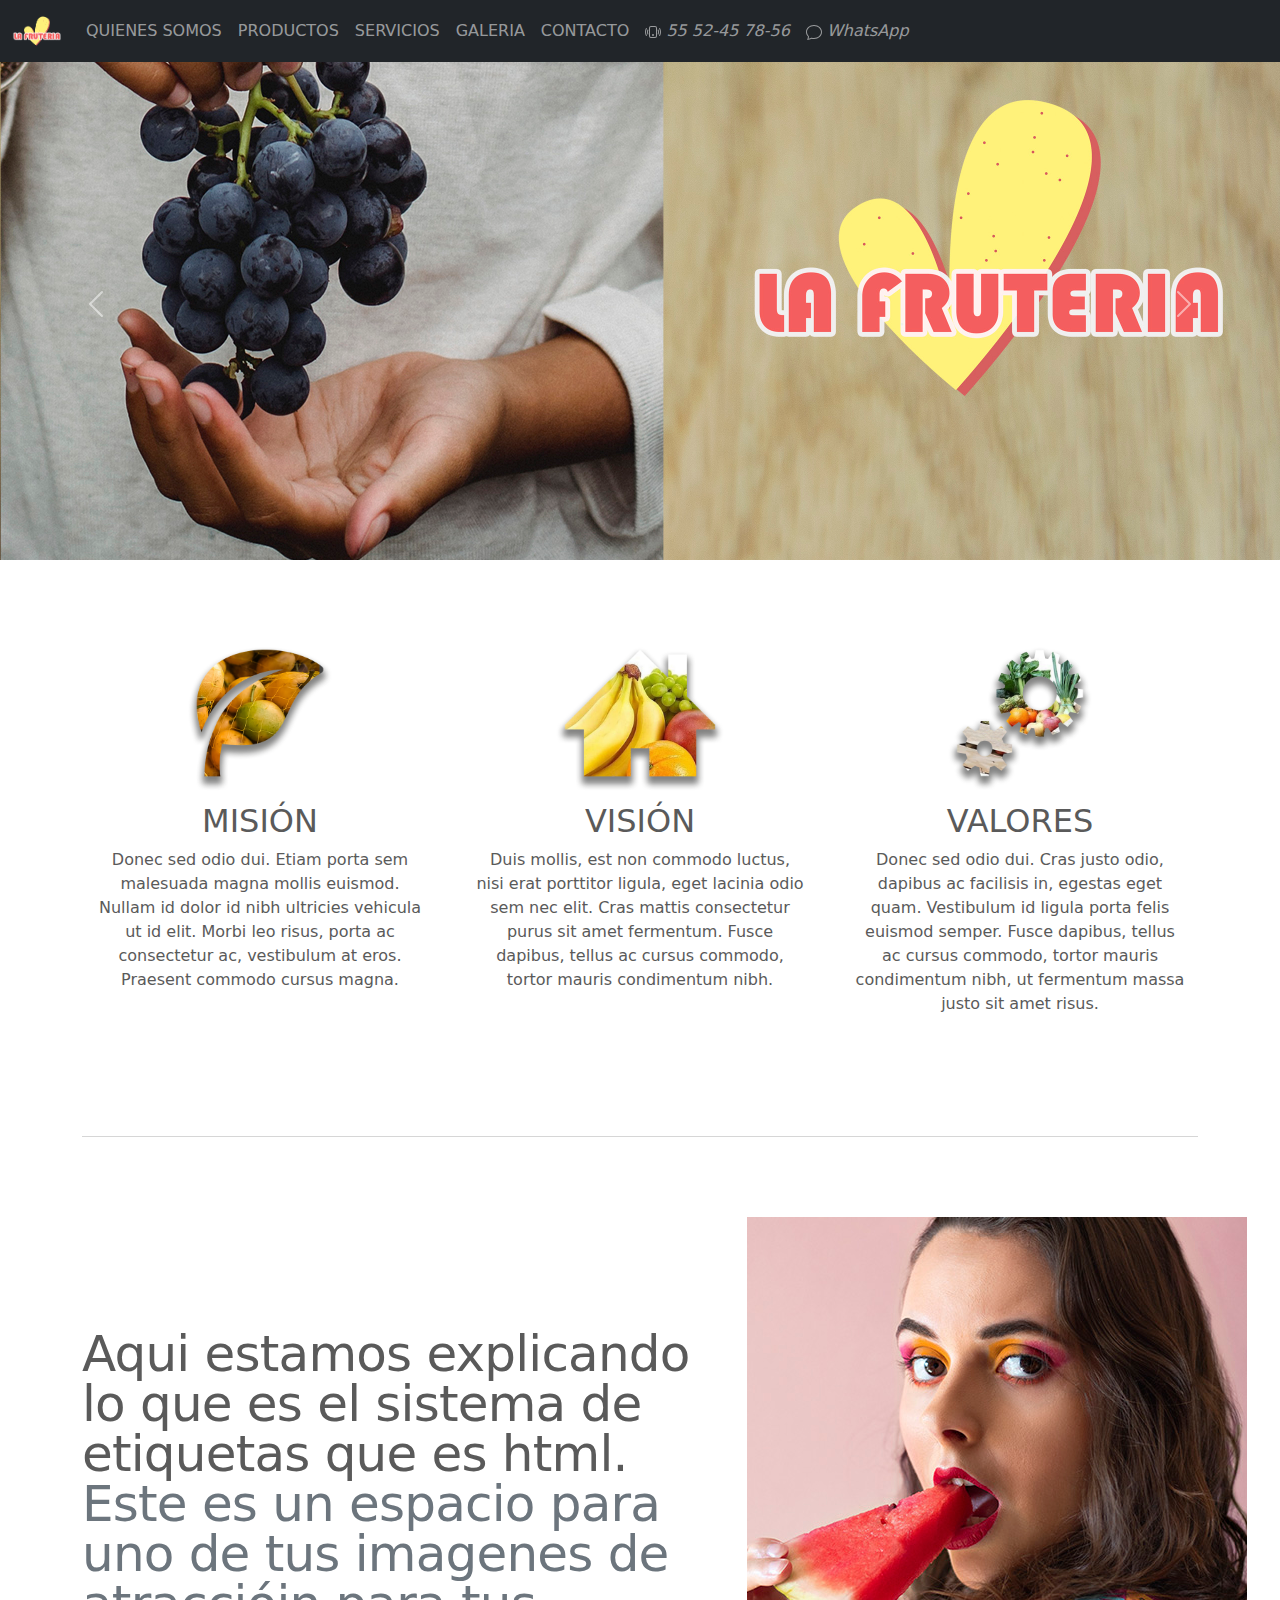
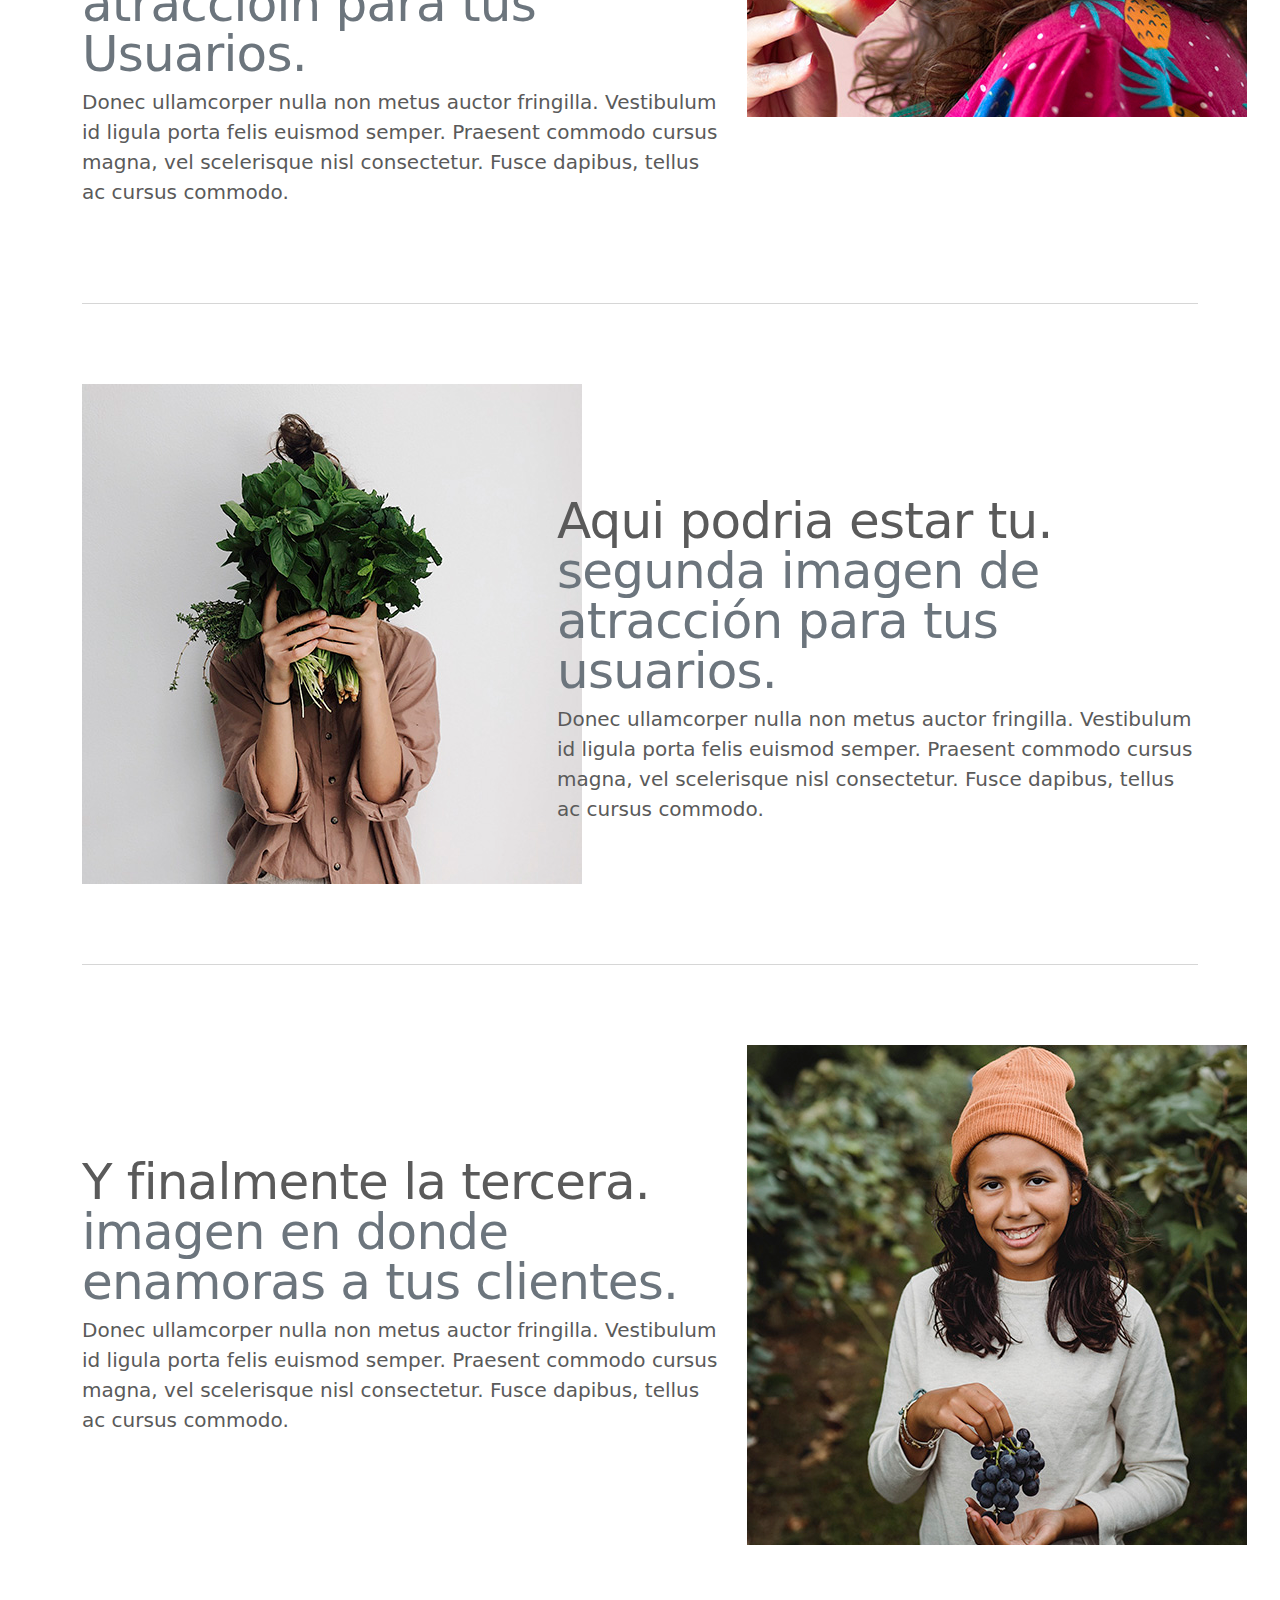
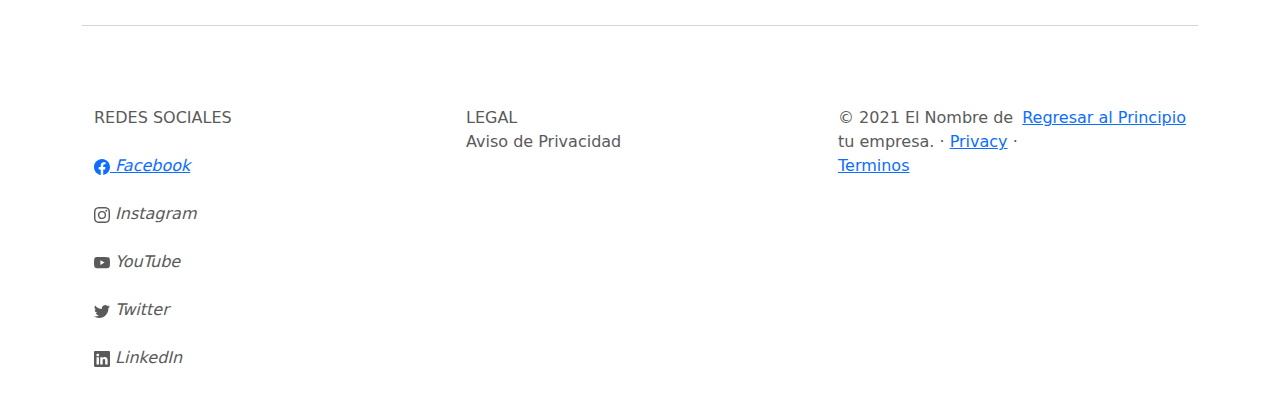
<file: index.html>
<!DOCTYPE html>
<html lang="en">
	<head>
		<meta charset="utf-8" />
		<meta name="viewport" content="width=device-width, initial-scale=1" />
		<meta name="description" content="" />
		<meta
			name="author"
			content="Mark Otto, Jacob Thornton, and Bootstrap contributors"
		/>
		<meta name="generator" content="Hugo 0.79.0" />
		<title>Esté Puede ser tu sitio web</title>

		<!--<link
			rel="canonical"
			href="https://getbootstrap.com/docs/5.0/examples/carousel/"
		/>-->

		<!-- Bootstrap core CSS -->
		<link href="assets/dist/css/bootstrap.min.css" rel="stylesheet" />
		

		<link rel="apple-touch-icon" sizes="180x180" href="imagenes/apple-touch-icon.png">
<link rel="icon" type="image/png" sizes="32x32" href="imagenes/favicon-32x32.png">
<link rel="icon" type="image/png" sizes="16x16" href="imagenes/favicon-16x16.png">
<link rel="manifest" href="imagenes/site.webmanifest">
<link rel="mask-icon" href="imagenes/safari-pinned-tab.svg" color="#5bbad5">
<meta name="msapplication-TileColor" content="#efefef">
<meta name="theme-color" content="#ffffff">
		<style>
			.bd-placeholder-img {
				font-size: 1.125rem;
				text-anchor: middle;
				-webkit-user-select: none;
				-moz-user-select: none;
				user-select: none;
			}

			@media (min-width: 768px) {
				.bd-placeholder-img-lg {
					font-size: 3.5rem;
				}
			}
		</style>

		<!-- Custom styles for this template -->
		<link href="carousel.css" rel="stylesheet" />
	</head>
	<body>
		<header>
			<nav class="navbar navbar-expand-md navbar-dark fixed-top bg-dark">
				<div class="container-fluid">
					<a class="navbar-brand" href="portada.html"
						><img src="imagenes/logofruteria.png" alt="" width="50"
					/></a>
					<button
						class="navbar-toggler"
						type="button"
						data-bs-toggle="collapse"
						data-bs-target="#navbarCollapse"
						aria-controls="navbarCollapse"
						aria-expanded="false"
						aria-label="Toggle navigation"
					>
						<span class="navbar-toggler-icon"></span>
					</button>
					<div class="collapse navbar-collapse" id="navbarCollapse">
						<ul class="navbar-nav me-auto mb-2 mb-md-0">
							<li class="nav-item active">
								<a class="nav-link" aria-current="page" href="index.html"
									>QUIENES SOMOS</a
								>
							</li>
							<li class="nav-item">
								<a class="nav-link" href="productos.html">PRODUCTOS</a>
							</li>
							<li class="nav-item">
								<a class="nav-link" href="servicios.html">SERVICIOS</a>
							</li>
							<li class="nav-item">
								<a class="nav-link" href="galeria.html">GALERIA</a>
							</li>
							<li class="nav-item">
								<a class="nav-link" href="contacto.html">CONTACTO</a>
							</li>
							<li class="nav-item">
								<a class="nav-link" href=""><svg xmlns="http://www.w3.org/2000/svg" width="16" height="16" fill="currentColor" class="bi bi-phone-vibrate" viewBox="0 0 16 16">
									<path fill-rule="evenodd" d="M10 3H6a1 1 0 0 0-1 1v8a1 1 0 0 0 1 1h4a1 1 0 0 0 1-1V4a1 1 0 0 0-1-1zM6 2a2 2 0 0 0-2 2v8a2 2 0 0 0 2 2h4a2 2 0 0 0 2-2V4a2 2 0 0 0-2-2H6z"/>
									<path fill-rule="evenodd" d="M8 12a1 1 0 1 0 0-2 1 1 0 0 0 0 2zM1.599 4.058a.5.5 0 0 1 .208.676A6.967 6.967 0 0 0 1 8c0 1.18.292 2.292.807 3.266a.5.5 0 0 1-.884.468A7.968 7.968 0 0 1 0 8c0-1.347.334-2.619.923-3.734a.5.5 0 0 1 .676-.208zm12.802 0a.5.5 0 0 1 .676.208A7.967 7.967 0 0 1 16 8a7.967 7.967 0 0 1-.923 3.734.5.5 0 0 1-.884-.468A6.967 6.967 0 0 0 15 8c0-1.18-.292-2.292-.807-3.266a.5.5 0 0 1 .208-.676zM3.057 5.534a.5.5 0 0 1 .284.648A4.986 4.986 0 0 0 3 8c0 .642.12 1.255.34 1.818a.5.5 0 1 1-.93.364A5.986 5.986 0 0 1 2 8c0-.769.145-1.505.41-2.182a.5.5 0 0 1 .647-.284zm9.886 0a.5.5 0 0 1 .648.284C13.855 6.495 14 7.231 14 8c0 .769-.145 1.505-.41 2.182a.5.5 0 0 1-.93-.364C12.88 9.255 13 8.642 13 8c0-.642-.12-1.255-.34-1.818a.5.5 0 0 1 .283-.648z"/>
								  </svg> <i class="bi bi-phone-vibrate"> 55 52-45 78-56</i></a>
							</li>
							<li class="nav-item">
								<a class="nav-link" href=""><i class="bi bi-chat">
									<svg xmlns="http://www.w3.org/2000/svg" width="16" height="16" fill="currentColor" class="bi bi-chat" viewBox="0 0 16 16">
										<path fill-rule="evenodd" d="M2.678 11.894a1 1 0 0 1 .287.801 10.97 10.97 0 0 1-.398 2c1.395-.323 2.247-.697 2.634-.893a1 1 0 0 1 .71-.074A8.06 8.06 0 0 0 8 14c3.996 0 7-2.807 7-6 0-3.192-3.004-6-7-6S1 4.808 1 8c0 1.468.617 2.83 1.678 3.894zm-.493 3.905a21.682 21.682 0 0 1-.713.129c-.2.032-.352-.176-.273-.362a9.68 9.68 0 0 0 .244-.637l.003-.01c.248-.72.45-1.548.524-2.319C.743 11.37 0 9.76 0 8c0-3.866 3.582-7 8-7s8 3.134 8 7-3.582 7-8 7a9.06 9.06 0 0 1-2.347-.306c-.52.263-1.639.742-3.468 1.105z"/>
									  </svg>
									  WhatsApp
								</i></a>
							</li>
							<!--<li class="nav-item">
								<a
									class="nav-link disabled"
									href="#"
									tabindex="-1"
									aria-disabled="true"
									>Disabled</a
								>
              </li>-->

							
						<!--<form class="d-flex">
							<input
								class="form-control me-2"
								type="search"
								placeholder="Search"
								aria-label="Search"
							/>
							<button class="btn btn-outline-success" type="submit">
								Search
							</button>
						</form>-->
					</div>
				</div>
			</nav>
		</header>

		<main>
			<div
				id="carouselExampleFade"
				class="carousel slide carousel-fade"
				data-bs-ride="carousel"
			>
				<div class="carousel-inner">
					<div class="carousel-item active">
						<img src="imagenes/01.jpg" class="d-block w-100 h-auto" alt="..." />
					</div>
					<div class="carousel-item">
						<img src="imagenes/02.jpg" class="d-block w-100 h-auto" alt="..." />
					</div>
					<div class="carousel-item">
						<img src="imagenes/03.jpg" class="d-block w-100 h-auto" alt="..." />
					</div>
				</div>
				<a
					class="carousel-control-prev"
					href="#carouselExampleFade"
					role="button"
					data-bs-slide="prev"
				>
					<span class="carousel-control-prev-icon" aria-hidden="true"></span>
					<span class="visually-hidden">Previous</span>
				</a>
				<a
					class="carousel-control-next"
					href="#carouselExampleFade"
					role="button"
					data-bs-slide="next"
				>
					<span class="carousel-control-next-icon" aria-hidden="true"></span>
					<span class="visually-hidden">Next</span>
				</a>
			</div>

			<!--<div id="myCarousel" class="carousel slide" data-bs-ride="carousel">
				<ol class="carousel-indicators">
					<li
						data-bs-target="#myCarousel"
						data-bs-slide-to="0"
						class="active"
					></li>
					<li data-bs-target="#myCarousel" data-bs-slide-to="1"></li>
					<li data-bs-target="#myCarousel" data-bs-slide-to="2"></li>
				</ol>
				<div class="carousel-inner">
					<div class="carousel-item active">
						<img src="imagenes/03.jpg" alt="" class="d-block w-100" />

						<div class="container">
							<div class="carousel-caption text-start">
								<h1>Imagen numero uno de tu Producto o Servicio</h1>
								<p>
									Cras justo odio, dapibus ac facilisis in, egestas eget quam.
									Donec id elit non mi porta gravida at eget metus. Nullam id
									dolor id nibh ultricies vehicula ut id elit.
								</p>
								<p>
									<a class="btn btn-lg btn-primary" href="#" role="button"
										>Sección Uno</a
									>
								</p>
							</div>
						</div>
					</div>
					<div class="carousel-item">
						<img src="imagenes/02.jpg" alt="" width="1920" height="1080" />

						<div class="container">
							<div class="carousel-caption">
								<h1>Imagen numero DOS de tu Producto o Servicio</h1>
								<p>
									Cras justo odio, dapibus ac facilisis in, egestas eget quam.
									Donec id elit non mi porta gravida at eget metus. Nullam id
									dolor id nibh ultricies vehicula ut id elit.
								</p>
								<p>
									<a class="btn btn-lg btn-primary" href="#" role="button"
										>Sección Dos</a
									>
								</p>
							</div>
						</div>
					</div>
					<div class="carousel-item">
						<img src="imagenes/01.jpg" alt="" width="1920" height="1080" />

						<div class="container">
							<div class="carousel-caption text-end">
								<h1>Imagen numero TRES de tu Producto o Servicio</h1>
								<p>
									Cras justo odio, dapibus ac facilisis in, egestas eget quam.
									Donec id elit non mi porta gravida at eget metus. Nullam id
									dolor id nibh ultricies vehicula ut id elit.
								</p>
								<p>
									<a class="btn btn-lg btn-primary" href="#" role="button"
										>CHECA LA GALERIA</a
									>
								</p>
							</div>
						</div>
					</div>
				</div>
				<a
					class="carousel-control-prev"
					href="#myCarousel"
					role="button"
					data-bs-slide="prev"
				>
					<span class="carousel-control-prev-icon" aria-hidden="true"></span>
					<span class="visually-hidden">Anterior</span>
				</a>
				<a
					class="carousel-control-next"
					href="#myCarousel"
					role="button"
					data-bs-slide="next"
				>
					<span class="carousel-control-next-icon" aria-hidden="true"></span>
					<span class="visually-hidden">Siguiente</span>
				</a>
			</div>-->

			<!-- Marketing messaging and featurettes
  ================================================== -->
			<!-- Wrap the rest of the page in another container to center all the content. -->

			<div class="container marketing">
				<!-- Three columns of text below the carousel -->
				<div class="row">
					<div class="col-lg-4">
						<!--<svg
							class="bd-placeholder-img rounded-circle"
							width="140"
							height="140"
							xmlns="http://www.w3.org/2000/svg"
							role="img"
							aria-label="Placeholder: 140x140"
							preserveAspectRatio="xMidYMid slice"
							focusable="false"
						>
							<title>Placeholder</title>
							<rect width="100%" height="100%" fill="#777" />
							<text x="50%" y="50%" fill="#777" dy=".3em">140x140</text>
            </svg>-->
						<img src="imagenes/t1.png" alt="" class="img-fluid w-50" />

						<h2>MISIÓN</h2>
						<p>
							Donec sed odio dui. Etiam porta sem malesuada magna mollis
							euismod. Nullam id dolor id nibh ultricies vehicula ut id elit.
							Morbi leo risus, porta ac consectetur ac, vestibulum at eros.
							Praesent commodo cursus magna.
						</p>
						<!--<p>
							<a class="btn btn-secondary" href="#" role="button"
								>Vamos a ello &raquo;</a
							>
						</p>-->
					</div>
					<!-- /.col-lg-4 -->
					<div class="col-lg-4">
						<!--<svg
							class="bd-placeholder-img rounded-circle"
							width="140"
							height="140"
							xmlns="http://www.w3.org/2000/svg"
							role="img"
							aria-label="Placeholder: 140x140"
							preserveAspectRatio="xMidYMid slice"
							focusable="false"
						>
							<title>Placeholder</title>
							<rect width="100%" height="100%" fill="#777" />
							<text x="50%" y="50%" fill="#777" dy=".3em">140x140</text>
						</svg>-->
						<img src="imagenes/t2.png" alt="" class="img-fluid w-50" />
						<h2>VISIÓN</h2>
						<p>
							Duis mollis, est non commodo luctus, nisi erat porttitor ligula,
							eget lacinia odio sem nec elit. Cras mattis consectetur purus sit
							amet fermentum. Fusce dapibus, tellus ac cursus commodo, tortor
							mauris condimentum nibh.
						</p>
						<!--<p>
							<a class="btn btn-secondary" href="#" role="button"
								>Chacalo Aqui &raquo;</a
							>
						</p>-->
					</div>
					<!-- /.col-lg-4 -->
					<div class="col-lg-4">
						<!--<svg
							class="bd-placeholder-img rounded-circle"
							width="140"
							height="140"
							xmlns="http://www.w3.org/2000/svg"
							role="img"
							aria-label="Placeholder: 140x140"
							preserveAspectRatio="xMidYMid slice"
							focusable="false"
						>
							<title>Placeholder</title>
							<rect width="100%" height="100%" fill="#777" />
							<text x="50%" y="50%" fill="#777" dy=".3em">140x140</text>
						</svg>-->
						<img src="imagenes/t3.png" alt="" class="img-fluid w-50" />
						<h2>VALORES</h2>
						<p>
							Donec sed odio dui. Cras justo odio, dapibus ac facilisis in,
							egestas eget quam. Vestibulum id ligula porta felis euismod
							semper. Fusce dapibus, tellus ac cursus commodo, tortor mauris
							condimentum nibh, ut fermentum massa justo sit amet risus.
						</p>
						<!--<p>
							<a class="btn btn-secondary" href="#" role="button"
								>Ver Detalles &raquo;</a
							>
						</p>-->
					</div>
					<!-- /.col-lg-4 -->
				</div>
				<!-- /.row -->

				<!-- START THE FEATURETTES -->

				<hr class="featurette-divider" />

				<div class="row featurette">
					<div class="col-md-7">
						<h2 class="featurette-heading">
							Aqui estamos explicando lo que es el sistema de etiquetas  que es html.
							<span class="text-muted"
								>Este es un espacio para uno de tus imagenes de atraccióin para
								tus Usuarios.</span
							>
						</h2>
						<p class="lead">
							Donec ullamcorper nulla non metus auctor fringilla. Vestibulum id
							ligula porta felis euismod semper. Praesent commodo cursus magna,
							vel scelerisque nisl consectetur. Fusce dapibus, tellus ac cursus
							commodo.
						</p>
					</div>
					<div class="col-md-5">
						<!--<svg
							class="bd-placeholder-img bd-placeholder-img-lg featurette-image img-fluid mx-auto"
							width="500"
							height="500"
							xmlns="http://www.w3.org/2000/svg"
							role="img"
							aria-label="Placeholder: 500x500"
							preserveAspectRatio="xMidYMid slice"
							focusable="false"
						>
							<title>Placeholder</title>
							<rect width="100%" height="100%" fill="#eee" />
							<text x="50%" y="50%" fill="#aaa" dy=".3em">500x500</text>
            </svg>-->
						<img src="imagenes/s1.jpg" alt="" />
					</div>
				</div>

				<hr class="featurette-divider" />

				<div class="row featurette">
					<div class="col-md-7 order-md-2">
						<h2 class="featurette-heading">
							Aqui podria estar tu.
							<span class="text-muted"
								>segunda imagen de atracción para tus usuarios.</span
							>
						</h2>
						<p class="lead">
							Donec ullamcorper nulla non metus auctor fringilla. Vestibulum id
							ligula porta felis euismod semper. Praesent commodo cursus magna,
							vel scelerisque nisl consectetur. Fusce dapibus, tellus ac cursus
							commodo.
						</p>
					</div>
					<div class="col-md-5 order-md-1">
						<!--<svg
							class="bd-placeholder-img bd-placeholder-img-lg featurette-image img-fluid mx-auto"
							width="500"
							height="500"
							xmlns="http://www.w3.org/2000/svg"
							role="img"
							aria-label="Placeholder: 500x500"
							preserveAspectRatio="xMidYMid slice"
							focusable="false"
						>
							<title>Placeholder</title>
							<rect width="100%" height="100%" fill="#eee" />
							<text x="50%" y="50%" fill="#aaa" dy=".3em">500x500</text>
            </svg>-->
						<img src="imagenes/s2.jpg" alt="" />
					</div>
				</div>

				<hr class="featurette-divider" />

				<div class="row featurette">
					<div class="col-md-7">
						<h2 class="featurette-heading">
							Y finalmente la tercera.
							<span class="text-muted"
								>imagen en donde enamoras a tus clientes.</span
							>
						</h2>
						<p class="lead">
							Donec ullamcorper nulla non metus auctor fringilla. Vestibulum id
							ligula porta felis euismod semper. Praesent commodo cursus magna,
							vel scelerisque nisl consectetur. Fusce dapibus, tellus ac cursus
							commodo.
						</p>
					</div>
					<div class="col-md-5">
						<!--<svg
							class="bd-placeholder-img bd-placeholder-img-lg featurette-image img-fluid mx-auto"
							width="500"
							height="500"
							xmlns="http://www.w3.org/2000/svg"
							role="img"
							aria-label="Placeholder: 500x500"
							preserveAspectRatio="xMidYMid slice"
							focusable="false"
						>
							<title>Placeholder</title>
							<rect width="100%" height="100%" fill="#eee" />
							<text x="50%" y="50%" fill="#aaa" dy=".3em">500x500</text>
            </svg>-->
						<img src="imagenes/s3.jpg" alt="" />
					</div>
				</div>

				<hr class="featurette-divider" />

				<!-- /END THE FEATURETTES -->
			</div>
			<!-- /.container -->

			<!-- FOOTER -->
			<footer class="container">
				<div class="container">
					<div class="row">
						<div class="col-sm">
							<ul class="list-group">
								<li class="list-group">REDES SOCIALES</li>
								<br />
								<li class="list-group">
									<a
										href="https://www.facebook.com/juanitovenenoestudiodigital"
									>
										<i class="bi bi-facebook">
											<svg
												xmlns="http://www.w3.org/2000/svg"
												width="16"
												height="16"
												fill="currentColor"
												class="bi bi-facebook"
												viewBox="0 0 16 16"
											>
												<path
													fill-rule="evenodd"
													d="M16 8.049c0-4.446-3.582-8.05-8-8.05C3.58 0-.002 3.603-.002 8.05c0 4.017 2.926 7.347 6.75 7.951v-5.625h-2.03V8.05H6.75V6.275c0-2.017 1.195-3.131 3.022-3.131.876 0 1.791.157 1.791.157v1.98h-1.009c-.993 0-1.303.621-1.303 1.258v1.51h2.218l-.354 2.326H9.25V16c3.824-.604 6.75-3.934 6.75-7.951z"
												/>
											</svg>
											Facebook
										</i>
									</a>
								</li>
								<br />
								<li class="list-group">
									<i class="bi bi-instagram">
										<svg
											xmlns="http://www.w3.org/2000/svg"
											width="16"
											height="16"
											fill="currentColor"
											class="bi bi-instagram"
											viewBox="0 0 16 16"
										>
											<path
												d="M8 0C5.829 0 5.556.01 4.703.048 3.85.088 3.269.222 2.76.42a3.917 3.917 0 0 0-1.417.923A3.927 3.927 0 0 0 .42 2.76C.222 3.268.087 3.85.048 4.7.01 5.555 0 5.827 0 8.001c0 2.172.01 2.444.048 3.297.04.852.174 1.433.372 1.942.205.526.478.972.923 1.417.444.445.89.719 1.416.923.51.198 1.09.333 1.942.372C5.555 15.99 5.827 16 8 16s2.444-.01 3.298-.048c.851-.04 1.434-.174 1.943-.372a3.916 3.916 0 0 0 1.416-.923c.445-.445.718-.891.923-1.417.197-.509.332-1.09.372-1.942C15.99 10.445 16 10.173 16 8s-.01-2.445-.048-3.299c-.04-.851-.175-1.433-.372-1.941a3.926 3.926 0 0 0-.923-1.417A3.911 3.911 0 0 0 13.24.42c-.51-.198-1.092-.333-1.943-.372C10.443.01 10.172 0 7.998 0h.003zm-.717 1.442h.718c2.136 0 2.389.007 3.232.046.78.035 1.204.166 1.486.275.373.145.64.319.92.599.28.28.453.546.598.92.11.281.24.705.275 1.485.039.843.047 1.096.047 3.231s-.008 2.389-.047 3.232c-.035.78-.166 1.203-.275 1.485a2.47 2.47 0 0 1-.599.919c-.28.28-.546.453-.92.598-.28.11-.704.24-1.485.276-.843.038-1.096.047-3.232.047s-2.39-.009-3.233-.047c-.78-.036-1.203-.166-1.485-.276a2.478 2.478 0 0 1-.92-.598 2.48 2.48 0 0 1-.6-.92c-.109-.281-.24-.705-.275-1.485-.038-.843-.046-1.096-.046-3.233 0-2.136.008-2.388.046-3.231.036-.78.166-1.204.276-1.486.145-.373.319-.64.599-.92.28-.28.546-.453.92-.598.282-.11.705-.24 1.485-.276.738-.034 1.024-.044 2.515-.045v.002zm4.988 1.328a.96.96 0 1 0 0 1.92.96.96 0 0 0 0-1.92zm-4.27 1.122a4.109 4.109 0 1 0 0 8.217 4.109 4.109 0 0 0 0-8.217zm0 1.441a2.667 2.667 0 1 1 0 5.334 2.667 2.667 0 0 1 0-5.334z"
											/>
										</svg>
										Instagram
									</i>
								</li>
								<br />
								<li class="list-group">
									<i class="bi bi-youtube">
										<svg
											xmlns="http://www.w3.org/2000/svg"
											width="16"
											height="16"
											fill="currentColor"
											class="bi bi-youtube"
											viewBox="0 0 16 16"
										>
											<path
												fill-rule="evenodd"
												d="M8.051 1.999h.089c.822.003 4.987.033 6.11.335a2.01 2.01 0 0 1 1.415 1.42c.101.38.172.883.22 1.402l.01.104.022.26.008.104c.065.914.073 1.77.074 1.957v.075c-.001.194-.01 1.108-.082 2.06l-.008.105-.009.104c-.05.572-.124 1.14-.235 1.558a2.007 2.007 0 0 1-1.415 1.42c-1.16.312-5.569.334-6.18.335h-.142c-.309 0-1.587-.006-2.927-.052l-.17-.006-.087-.004-.171-.007-.171-.007c-1.11-.049-2.167-.128-2.654-.26a2.007 2.007 0 0 1-1.415-1.419c-.111-.417-.185-.986-.235-1.558L.09 9.82l-.008-.104A31.4 31.4 0 0 1 0 7.68v-.122C.002 7.343.01 6.6.064 5.78l.007-.103.003-.052.008-.104.022-.26.01-.104c.048-.519.119-1.023.22-1.402a2.007 2.007 0 0 1 1.415-1.42c.487-.13 1.544-.21 2.654-.26l.17-.007.172-.006.086-.003.171-.007A99.788 99.788 0 0 1 7.858 2h.193zM6.4 5.209v4.818l4.157-2.408L6.4 5.209z"
											/>
										</svg>
										YouTube
									</i>
								</li>
								<br />

								<li class="list-group">
									<i class="bi bi-twitter">
										<svg
											xmlns="http://www.w3.org/2000/svg"
											width="16"
											height="16"
											fill="currentColor"
											class="bi bi-twitter"
											viewBox="0 0 16 16"
										>
											<path
												d="M5.026 15c6.038 0 9.341-5.003 9.341-9.334 0-.14 0-.282-.006-.422A6.685 6.685 0 0 0 16 3.542a6.658 6.658 0 0 1-1.889.518 3.301 3.301 0 0 0 1.447-1.817 6.533 6.533 0 0 1-2.087.793A3.286 3.286 0 0 0 7.875 6.03a9.325 9.325 0 0 1-6.767-3.429 3.289 3.289 0 0 0 1.018 4.382A3.323 3.323 0 0 1 .64 6.575v.045a3.288 3.288 0 0 0 2.632 3.218 3.203 3.203 0 0 1-.865.115 3.23 3.23 0 0 1-.614-.057 3.283 3.283 0 0 0 3.067 2.277A6.588 6.588 0 0 1 .78 13.58a6.32 6.32 0 0 1-.78-.045A9.344 9.344 0 0 0 5.026 15z"
											/>
										</svg>
										Twitter
									</i>
								</li>
								<br />
								<!--<li class="list-group">Pinterest</li>-->
								<li class="list-group">
									<i class="bi bi-linkedin">
										<svg
											xmlns="http://www.w3.org/2000/svg"
											width="16"
											height="16"
											fill="currentColor"
											class="bi bi-linkedin"
											viewBox="0 0 16 16"
										>
											<path
												fill-rule="evenodd"
												d="M0 1.146C0 .513.526 0 1.175 0h13.65C15.474 0 16 .513 16 1.146v13.708c0 .633-.526 1.146-1.175 1.146H1.175C.526 16 0 15.487 0 14.854V1.146zm4.943 12.248V6.169H2.542v7.225h2.401zm-1.2-8.212c.837 0 1.358-.554 1.358-1.248-.015-.709-.52-1.248-1.342-1.248-.822 0-1.359.54-1.359 1.248 0 .694.521 1.248 1.327 1.248h.016zm4.908 8.212h-2.4s.03-6.547 0-7.225h2.4v1.023a5.54 5.54 0 0 0-.016.025h.016v-.025c.32-.493.89-1.193 2.165-1.193 1.58 0 2.764 1.033 2.764 3.252v4.143h-2.4V9.529c0-.972-.348-1.634-1.217-1.634-.664 0-1.059.447-1.233.878-.063.154-.079.37-.079.586v4.035z"
											/>
										</svg>
										LinkedIn
									</i>
								</li>
							</ul>
						</div>

						<div class="col-sm">
							<ul class="list-group">
								<li class="list-group">LEGAL</li>
								<li class="list-group">Aviso de Privacidad</li>
								<!--<li class="list-group-item"></li>
                <li class="list-group-item">Porta ac consectetur ac</li>
                <li class="list-group-item">Vestibulum at eros</li>-->
							</ul>
						</div>

						<div class="col-sm">
							<p class="float-end"><a href="#">Regresar al Principio</a></p>
							<p>
								&copy; 2021 El Nombre de tu empresa. &middot;
								<a href="#">Privacy</a> &middot; <a href="#">Terminos</a>
							</p>
						</div>
					</div>
				</div>
			</footer>
		</main>

		<script src="assets/dist/js/bootstrap.bundle.min.js"></script>
	</body>
</html>
</file>
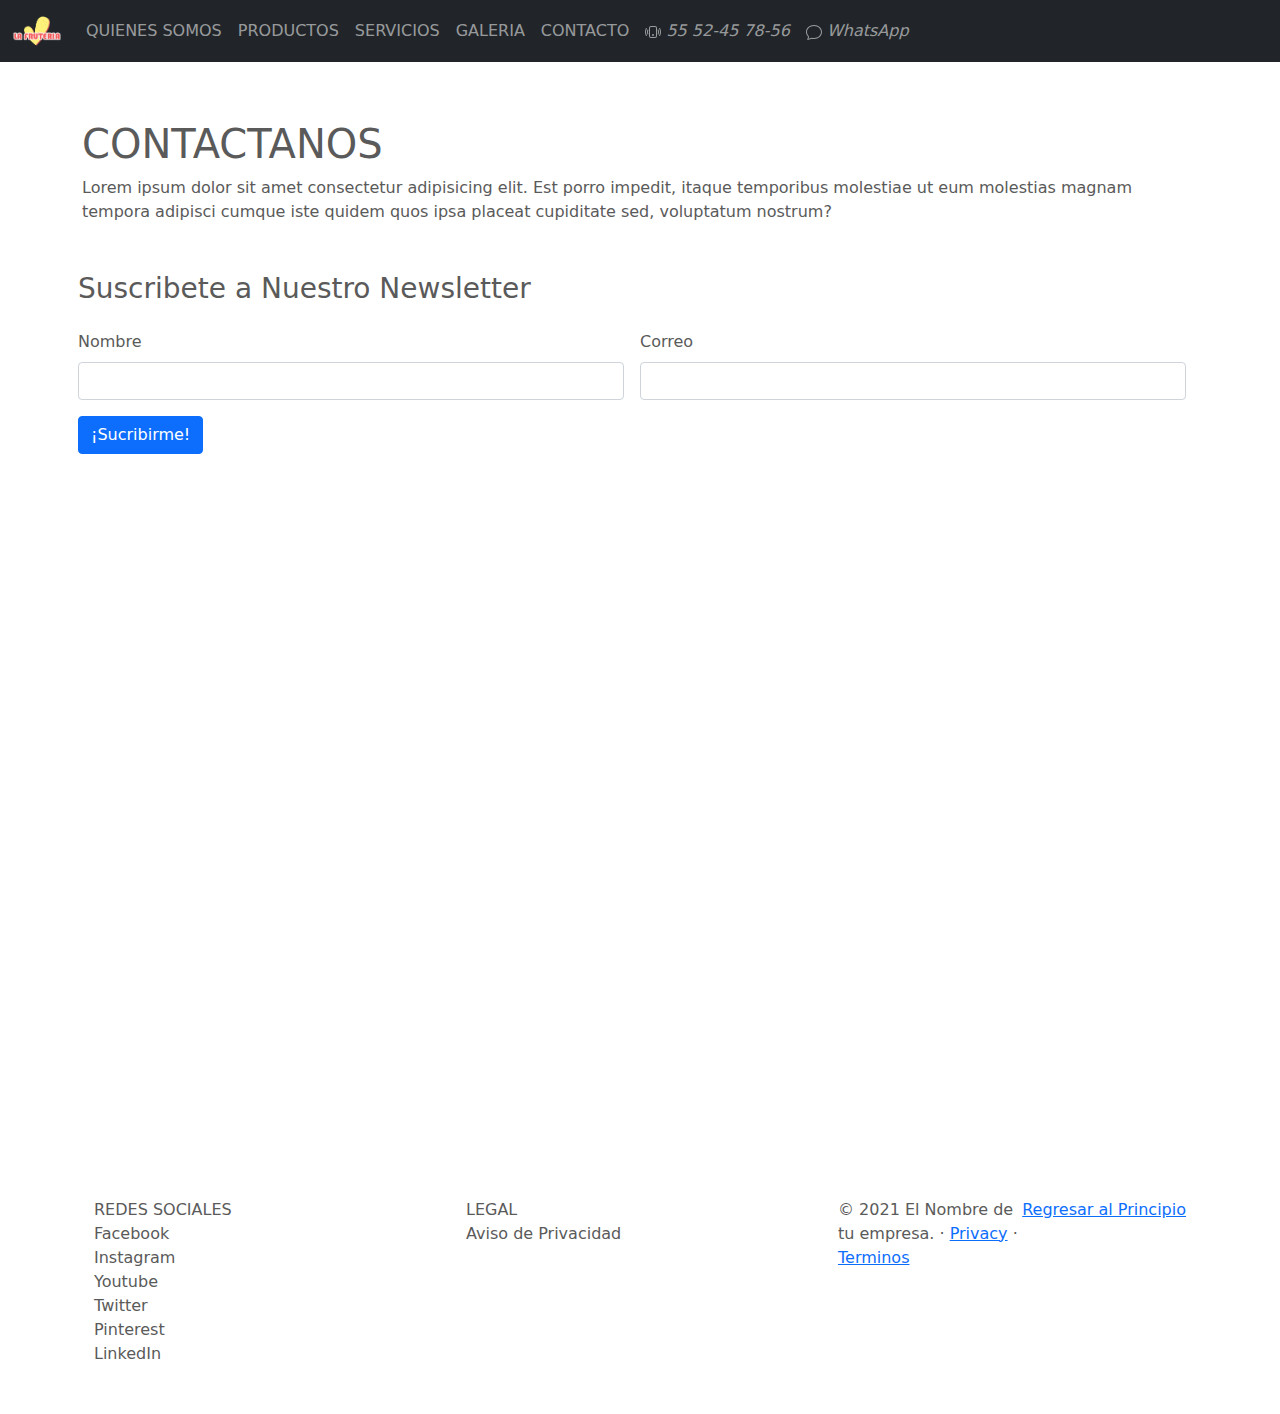
<file: contacto.html>
<!DOCTYPE html>
<html lang="en">
	<head>
		<meta charset="utf-8" />
		<meta name="viewport" content="width=device-width, initial-scale=1" />
		<meta name="description" content="" />
		<meta
			name="author"
			content="Mark Otto, Jacob Thornton, and Bootstrap contributors"
		/>
		<meta name="generator" content="Hugo 0.79.0" />
		<title>Esté Puede ser tu sitio web</title>

		<link
			rel="canonical"
			href="https://getbootstrap.com/docs/5.0/examples/carousel/"
		/>

		<!-- Bootstrap core CSS -->
		<link href="assets/dist/css/bootstrap.min.css" rel="stylesheet" />
		
		<link rel="apple-touch-icon" sizes="180x180" href="imagenes/apple-touch-icon.png">
<link rel="icon" type="image/png" sizes="32x32" href="imagenes/favicon-32x32.png">
<link rel="icon" type="image/png" sizes="16x16" href="imagenes/favicon-16x16.png">
<link rel="manifest" href="imagenes/site.webmanifest">
<link rel="mask-icon" href="imagenes/safari-pinned-tab.svg" color="#5bbad5">
<meta name="msapplication-TileColor" content="#efefef">
<meta name="theme-color" content="#ffffff">

		<style>
			.bd-placeholder-img {
				font-size: 1.125rem;
				text-anchor: middle;
				-webkit-user-select: none;
				-moz-user-select: none;
				user-select: none;
			}

			@media (min-width: 768px) {
				.bd-placeholder-img-lg {
					font-size: 3.5rem;
				}
			}
		</style>

		<!-- Custom styles for this template -->
		<link href="carousel.css" rel="stylesheet" />
	</head>
	<body>
		<header>
			<nav class="navbar navbar-expand-md navbar-dark fixed-top bg-dark">
				<div class="container-fluid">
					<a class="navbar-brand" href="portada.html"><img src="imagenes/logofruteria.png" alt="" width="50"
						/></a>
					<button
						class="navbar-toggler"
						type="button"
						data-bs-toggle="collapse"
						data-bs-target="#navbarCollapse"
						aria-controls="navbarCollapse"
						aria-expanded="false"
						aria-label="Toggle navigation"
					>
						<span class="navbar-toggler-icon"></span>
					</button>
					<div class="collapse navbar-collapse" id="navbarCollapse">
						<ul class="navbar-nav me-auto mb-2 mb-md-0">
							<li class="nav-item">
								<a class="nav-link" aria-current="page" href="index.html"
									>QUIENES SOMOS</a
								>
							</li>
							<li class="nav-item">
								<a class="nav-link" href="productos.html">PRODUCTOS</a>
							</li>
							<li class="nav-item">
								<a class="nav-link" href="servicios.html">SERVICIOS</a>
							</li>
							<li class="nav-item">
								<a class="nav-link" href="galeria.html">GALERIA</a>
							</li>
							<li class="nav-item active">
								<a class="nav-link" href="contacto.html">CONTACTO</a>
							</li>
							<li class="nav-item">
								<a class="nav-link" href=""><svg xmlns="http://www.w3.org/2000/svg" width="16" height="16" fill="currentColor" class="bi bi-phone-vibrate" viewBox="0 0 16 16">
									<path fill-rule="evenodd" d="M10 3H6a1 1 0 0 0-1 1v8a1 1 0 0 0 1 1h4a1 1 0 0 0 1-1V4a1 1 0 0 0-1-1zM6 2a2 2 0 0 0-2 2v8a2 2 0 0 0 2 2h4a2 2 0 0 0 2-2V4a2 2 0 0 0-2-2H6z"/>
									<path fill-rule="evenodd" d="M8 12a1 1 0 1 0 0-2 1 1 0 0 0 0 2zM1.599 4.058a.5.5 0 0 1 .208.676A6.967 6.967 0 0 0 1 8c0 1.18.292 2.292.807 3.266a.5.5 0 0 1-.884.468A7.968 7.968 0 0 1 0 8c0-1.347.334-2.619.923-3.734a.5.5 0 0 1 .676-.208zm12.802 0a.5.5 0 0 1 .676.208A7.967 7.967 0 0 1 16 8a7.967 7.967 0 0 1-.923 3.734.5.5 0 0 1-.884-.468A6.967 6.967 0 0 0 15 8c0-1.18-.292-2.292-.807-3.266a.5.5 0 0 1 .208-.676zM3.057 5.534a.5.5 0 0 1 .284.648A4.986 4.986 0 0 0 3 8c0 .642.12 1.255.34 1.818a.5.5 0 1 1-.93.364A5.986 5.986 0 0 1 2 8c0-.769.145-1.505.41-2.182a.5.5 0 0 1 .647-.284zm9.886 0a.5.5 0 0 1 .648.284C13.855 6.495 14 7.231 14 8c0 .769-.145 1.505-.41 2.182a.5.5 0 0 1-.93-.364C12.88 9.255 13 8.642 13 8c0-.642-.12-1.255-.34-1.818a.5.5 0 0 1 .283-.648z"/>
								  </svg> <i class="bi bi-phone-vibrate"> 55 52-45 78-56</i></a>
							</li>
							<li class="nav-item">
								<a class="nav-link" href=""><i class="bi bi-chat">
									<svg xmlns="http://www.w3.org/2000/svg" width="16" height="16" fill="currentColor" class="bi bi-chat" viewBox="0 0 16 16">
										<path fill-rule="evenodd" d="M2.678 11.894a1 1 0 0 1 .287.801 10.97 10.97 0 0 1-.398 2c1.395-.323 2.247-.697 2.634-.893a1 1 0 0 1 .71-.074A8.06 8.06 0 0 0 8 14c3.996 0 7-2.807 7-6 0-3.192-3.004-6-7-6S1 4.808 1 8c0 1.468.617 2.83 1.678 3.894zm-.493 3.905a21.682 21.682 0 0 1-.713.129c-.2.032-.352-.176-.273-.362a9.68 9.68 0 0 0 .244-.637l.003-.01c.248-.72.45-1.548.524-2.319C.743 11.37 0 9.76 0 8c0-3.866 3.582-7 8-7s8 3.134 8 7-3.582 7-8 7a9.06 9.06 0 0 1-2.347-.306c-.52.263-1.639.742-3.468 1.105z"/>
									  </svg>
									  WhatsApp
								</i></a>
							</li>
							<!--<li class="nav-item">
								<a
									class="nav-link disabled"
									href="#"
									tabindex="-1"
									aria-disabled="true"
									>Disabled</a
								>
							</li>-->
						</ul>
						<!--<form class="d-flex">
							<input
								class="form-control me-2"
								type="search"
								placeholder="Search"
								aria-label="Search"
							/>
							<button class="btn btn-outline-success" type="submit">
								Search
							</button>
						</form>-->
					</div>
				</div>
			</nav>
		</header>
		<br>
		<br>
		<br>
		<div class="container">
			<h1>CONTACTANOS</h1>
			<P>Lorem ipsum dolor sit amet consectetur adipisicing elit. Est porro impedit, itaque temporibus molestiae ut eum molestias magnam tempora adipisci cumque iste quidem quos ipsa placeat cupiditate sed, voluptatum nostrum?</P>
		</div>
	
			<div class="container">
				<div class="row">
					<form class="row g-3">
						<h3>Suscribete a Nuestro Newsletter</h3>
						<div class="col-md-6">
							<label for="inputPassword4" class="form-label">Nombre</label>
							<input type="name" class="form-control" id="inputPassword4">
						  </div>
						<div class="col-md-6">
						  <label for="inputEmail4" class="form-label">Correo</label>
						  <input type="email" class="form-control" id="inputEmail4">
						</div>
						
						<!--<div class="col-12">
						  <label for="inputAddress" class="form-label">Address</label>
						  <input type="text" class="form-control" id="inputAddress" placeholder="1234 Main St">
						</div>
						<div class="col-12">
						  <label for="inputAddress2" class="form-label">Address 2</label>
						  <input type="text" class="form-control" id="inputAddress2" placeholder="Apartment, studio, or floor">
						</div>
						<div class="col-md-6">
						  <label for="inputCity" class="form-label">City</label>
						  <input type="text" class="form-control" id="inputCity">
						</div>
						<div class="col-md-4">
						  <label for="inputState" class="form-label">State</label>
						  <select id="inputState" class="form-select">
							<option selected>Choose...</option>
							<option>...</option>
						  </select>
						</div>
						<div class="col-md-2">
						  <label for="inputZip" class="form-label">Zip</label>
						  <input type="text" class="form-control" id="inputZip">
						</div>
						<div class="col-12">
						  <div class="form-check">
							<input class="form-check-input" type="checkbox" id="gridCheck">
							<label class="form-check-label" for="gridCheck">
							  Check me out
							</label>
						  </div>
						</div>-->
						<div class="col-12">
						  <button type="submit" class="btn btn-primary">¡Sucribirme!</button>
						</div>
					  </form>
				</div>
			  </div>
		<br>
		<br><br>


		<div class="container-fluid">
			<div class="row">
			<!-- /.container -->
			<iframe src="https://www.google.com/maps/embed?pb=!1m18!1m12!1m3!1d3761.485455855748!2d-99.23398528453414!3d19.47773914428159!2m3!1f0!2f0!3f0!3m2!1i1024!2i768!4f13.1!3m3!1m2!1s0x85d202ffa66ef8d1%3A0xb9fc996e10e5c46a!2sPerif.%20Sur%2C%20Naucalpan%20Centro%2C%2053000%20Naucalpan%20de%20Ju%C3%A1rez%2C%20M%C3%A9x.!5e0!3m2!1ses-419!2smx!4v1607907588730!5m2!1ses-419!2smx" width="100%" height="600" frameborder="0" style="border:0;" allowfullscreen="" aria-hidden="false" tabindex="0"></iframe>
		</div>
	</div>
	<br>
	<br>
	<br>

			<!-- FOOTER -->
			<footer class="container">
				<div class="container">
					<div class="row">
						<div class="col-sm">
							<ul class="list-group">
								<li class="list-group">REDES SOCIALES</li>
								<li class="list-group">Facebook</li>
								<li class="list-group">Instagram</li>
								<li class="list-group">Youtube</li>
								<li class="list-group">Twitter</li>
								<li class="list-group">Pinterest</li>
								<li class="list-group">LinkedIn</li>
							</ul>
						</div>

						<div class="col-sm">
							<ul class="list-group">
								<li class="list-group">LEGAL</li>
								<li class="list-group">Aviso de Privacidad</li>
								<!--<li class="list-group-item"></li>
                <li class="list-group-item">Porta ac consectetur ac</li>
                <li class="list-group-item">Vestibulum at eros</li>-->
							</ul>
						</div>

						<div class="col-sm">
							<p class="float-end"><a href="#">Regresar al Principio</a></p>
							<p>
								&copy; 2021 El Nombre de tu empresa. &middot;
								<a href="#">Privacy</a> &middot; <a href="#">Terminos</a>
							</p>
						</div>
					</div>
				</div>
			</footer>
		</main>

		<script src="assets/dist/js/bootstrap.bundle.min.js"></script>
	</body>
</html>
</file>
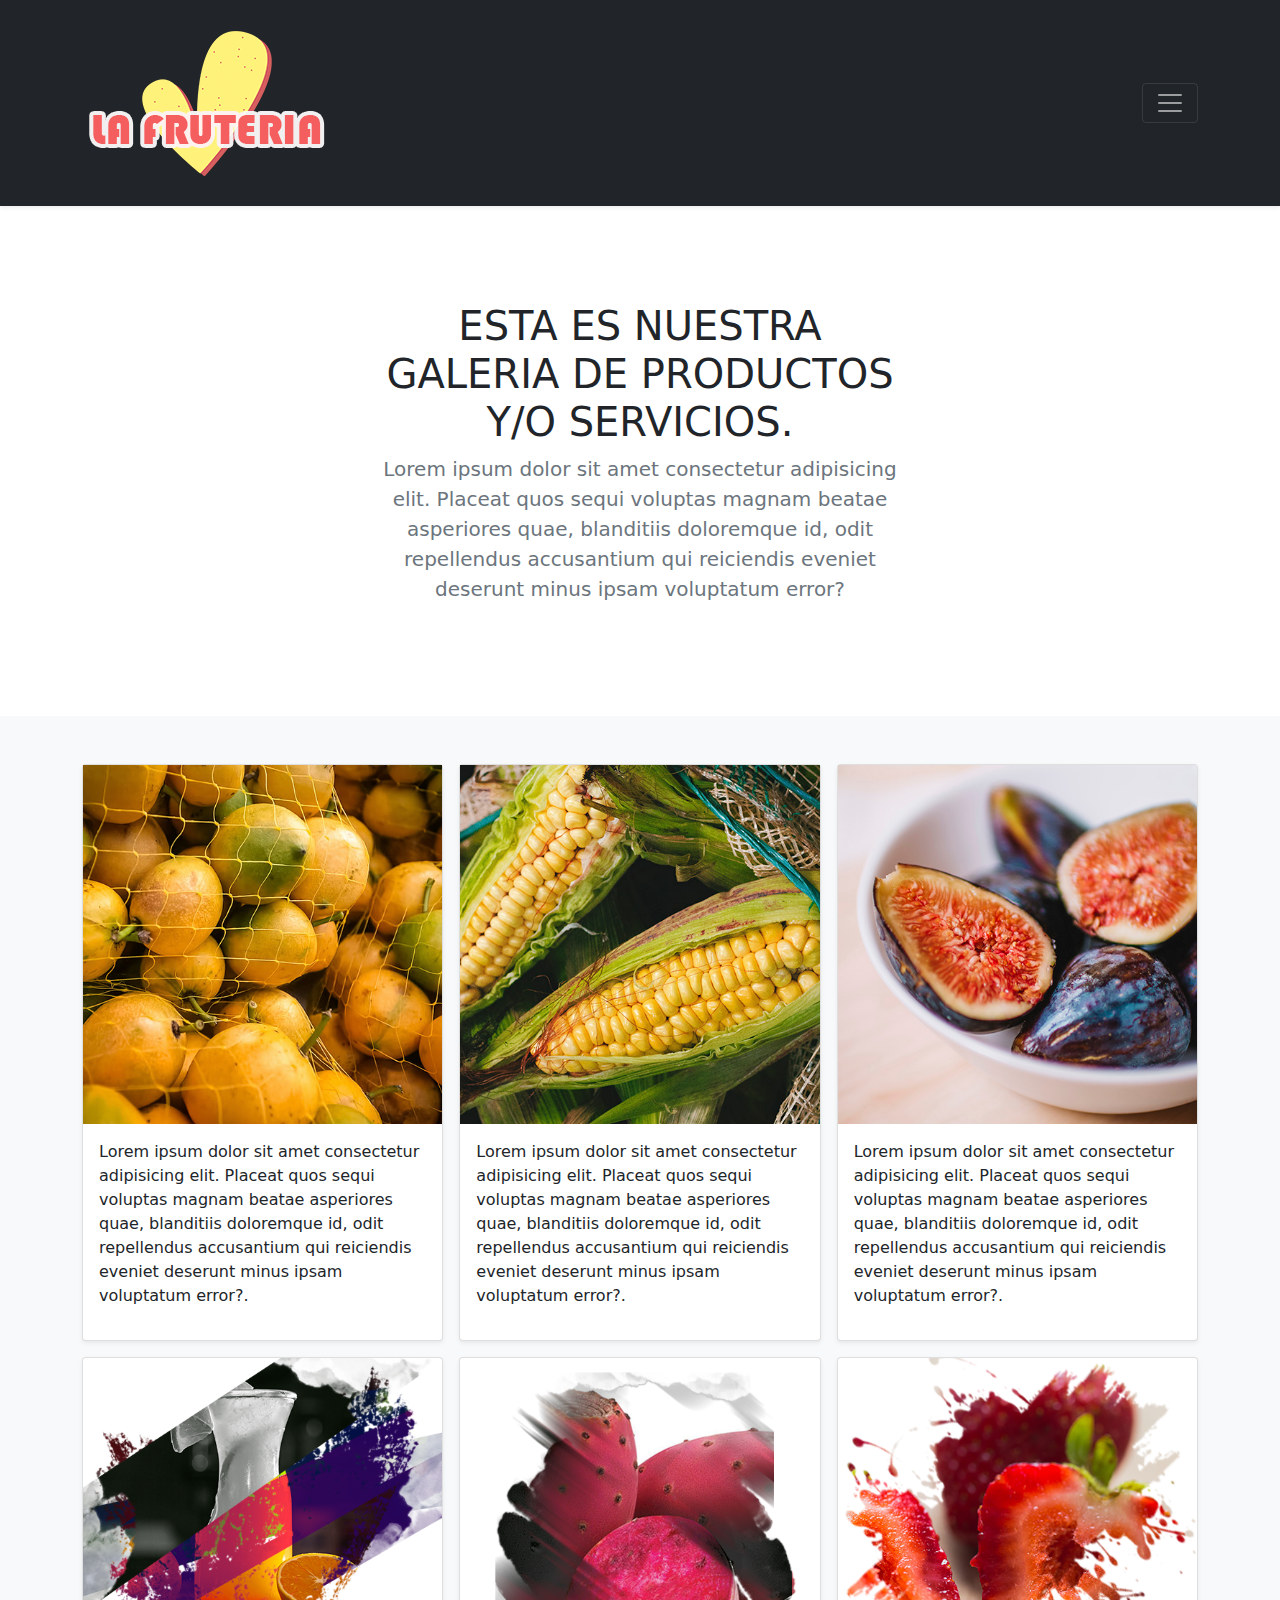
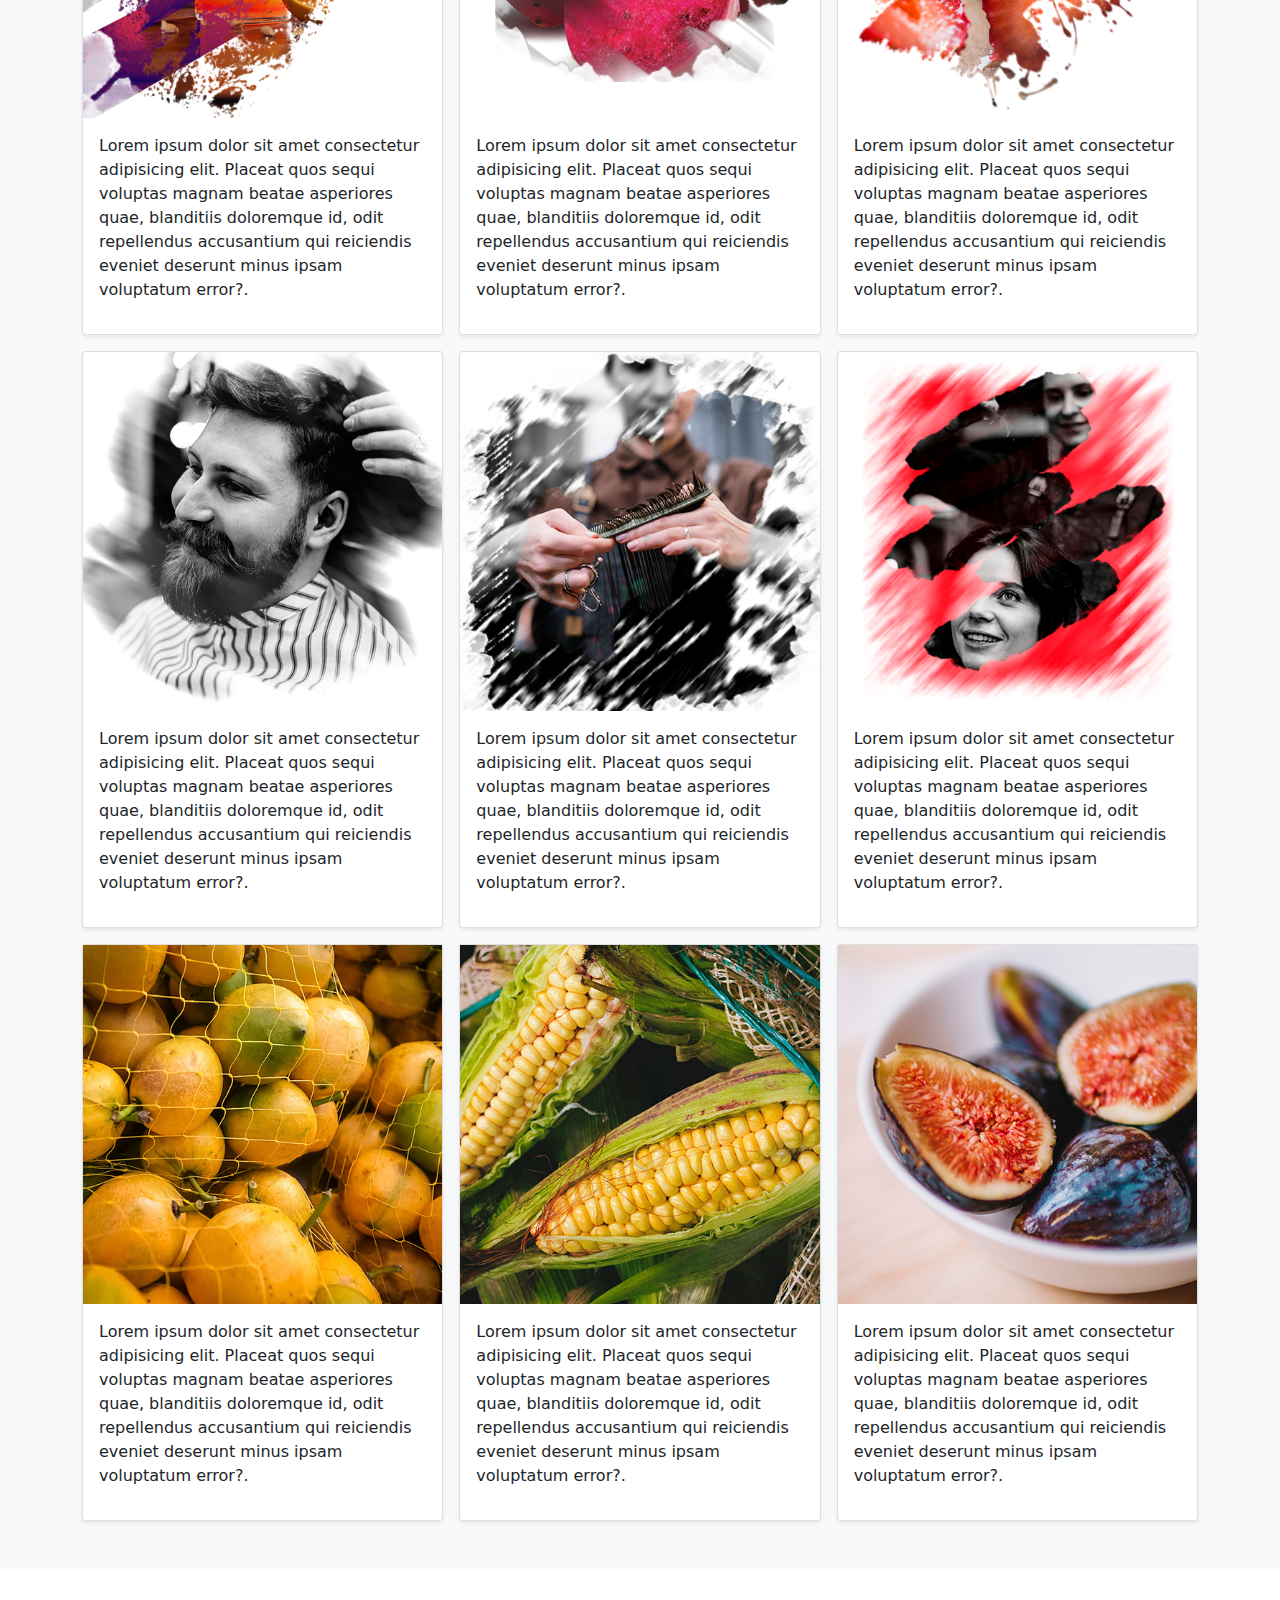
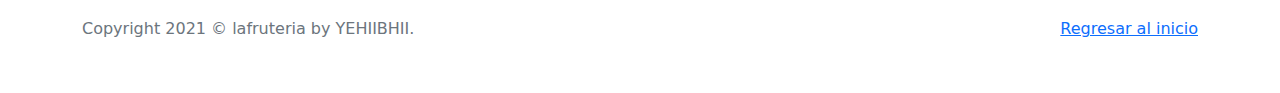
<file: galeria.html>
<!DOCTYPE html>
<html lang="en">
	<head>
		<meta charset="utf-8" />
		<meta name="viewport" content="width=device-width, initial-scale=1" />
		<meta name="description" content="" />
		<meta
			name="author"
			content="Mark Otto, Jacob Thornton, and Bootstrap contributors"
		/>
		<meta name="generator" content="Hugo 0.79.0" />
		<title>Galeria | Tu sitio web</title>

		<!--<link
			rel="canonical"
			href="https://getbootstrap.com/docs/5.0/examples/album/"
		/>-->

		<!-- Bootstrap core CSS -->
		<link href="assets/dist/css/bootstrap.min.css" rel="stylesheet" />

		<link
			rel="apple-touch-icon"
			sizes="180x180"
			href="imagenes/apple-touch-icon.png"
		/>
		<link
			rel="icon"
			type="image/png"
			sizes="32x32"
			href="imagenes/favicon-32x32.png"
		/>
		<link
			rel="icon"
			type="image/png"
			sizes="16x16"
			href="imagenes/favicon-16x16.png"
		/>
		<link rel="manifest" href="imagenes/site.webmanifest" />
		<link
			rel="mask-icon"
			href="imagenes/safari-pinned-tab.svg"
			color="#5bbad5"
		/>
		<meta name="msapplication-TileColor" content="#efefef" />
		<meta name="theme-color" content="#ffffff" />

		<style>
			.bd-placeholder-img {
				font-size: 1.125rem;
				text-anchor: middle;
				-webkit-user-select: none;
				-moz-user-select: none;
				user-select: none;
			}

			@media (min-width: 768px) {
				.bd-placeholder-img-lg {
					font-size: 3.5rem;
				}
			}
		</style>
	</head>
	<body>
		<header>
			<div class="collapse bg-dark" id="navbarHeader">
				<div class="container">
					<div class="row">
						<div class="col-sm-8 col-md-7 py-4">
							<h4 class="text-white">Bienvenidos</h4>
							<p class="text-muted">
								Lorem ipsum dolor sit amet consectetur adipisicing elit. Placeat
								quos sequi voluptas magnam beatae asperiores quae, blanditiis
								doloremque id, odit repellendus accusantium qui reiciendis
								eveniet deserunt minus ipsam voluptatum error?
							</p>
						</div>
						<div class="col-sm-4 offset-md-1 py-4">
							<h4 class="text-white">Menu</h4>
							<ul class="list-unstyled">
								<li>
									<a href="index.html" class="text-white"
										><i class="bi bi-facebook"></i>Inicio</a
									>
								</li>
								<li>
									<a href="servicios.html" class="text-white"> Servicios </a>
								</li>
								<li>
									<a href="contacto.html" class="text-white"> Contacto </a>
								</li>
								<li class="nav-item">
									<a class="nav-link" href="#0"
										><svg
											xmlns="http://www.w3.org/2000/svg"
											width="16"
											height="16"
											fill="currentColor"
											class="bi bi-phone-vibrate"
											viewBox="0 0 16 16"
										>
											<path
												fill-rule="evenodd"
												d="M10 3H6a1 1 0 0 0-1 1v8a1 1 0 0 0 1 1h4a1 1 0 0 0 1-1V4a1 1 0 0 0-1-1zM6 2a2 2 0 0 0-2 2v8a2 2 0 0 0 2 2h4a2 2 0 0 0 2-2V4a2 2 0 0 0-2-2H6z"
											/>
											<path
												fill-rule="evenodd"
												d="M8 12a1 1 0 1 0 0-2 1 1 0 0 0 0 2zM1.599 4.058a.5.5 0 0 1 .208.676A6.967 6.967 0 0 0 1 8c0 1.18.292 2.292.807 3.266a.5.5 0 0 1-.884.468A7.968 7.968 0 0 1 0 8c0-1.347.334-2.619.923-3.734a.5.5 0 0 1 .676-.208zm12.802 0a.5.5 0 0 1 .676.208A7.967 7.967 0 0 1 16 8a7.967 7.967 0 0 1-.923 3.734.5.5 0 0 1-.884-.468A6.967 6.967 0 0 0 15 8c0-1.18-.292-2.292-.807-3.266a.5.5 0 0 1 .208-.676zM3.057 5.534a.5.5 0 0 1 .284.648A4.986 4.986 0 0 0 3 8c0 .642.12 1.255.34 1.818a.5.5 0 1 1-.93.364A5.986 5.986 0 0 1 2 8c0-.769.145-1.505.41-2.182a.5.5 0 0 1 .647-.284zm9.886 0a.5.5 0 0 1 .648.284C13.855 6.495 14 7.231 14 8c0 .769-.145 1.505-.41 2.182a.5.5 0 0 1-.93-.364C12.88 9.255 13 8.642 13 8c0-.642-.12-1.255-.34-1.818a.5.5 0 0 1 .283-.648z"
											/>
										</svg>
										<i class="bi bi-phone-vibrate"> 55 52-45 78-56</i></a
									>
								</li>
								<li class="nav-item">
									<a class="nav-link" href=""
										><i class="bi bi-chat">
											<svg
												xmlns="http://www.w3.org/2000/svg"
												width="16"
												height="16"
												fill="currentColor"
												class="bi bi-chat"
												viewBox="0 0 16 16"
											>
												<path
													fill-rule="evenodd"
													d="M2.678 11.894a1 1 0 0 1 .287.801 10.97 10.97 0 0 1-.398 2c1.395-.323 2.247-.697 2.634-.893a1 1 0 0 1 .71-.074A8.06 8.06 0 0 0 8 14c3.996 0 7-2.807 7-6 0-3.192-3.004-6-7-6S1 4.808 1 8c0 1.468.617 2.83 1.678 3.894zm-.493 3.905a21.682 21.682 0 0 1-.713.129c-.2.032-.352-.176-.273-.362a9.68 9.68 0 0 0 .244-.637l.003-.01c.248-.72.45-1.548.524-2.319C.743 11.37 0 9.76 0 8c0-3.866 3.582-7 8-7s8 3.134 8 7-3.582 7-8 7a9.06 9.06 0 0 1-2.347-.306c-.52.263-1.639.742-3.468 1.105z"
												/>
											</svg>
											WhatsApp
										</i></a
									>
								</li>
							</ul>
						</div>
					</div>
				</div>
			</div>
			<div class="navbar navbar-dark bg-dark shadow-sm">
				<div class="container">
					<a href="portada.html" class="navbar-brand d-flex align-items-center">
						<img src="imagenes/logofruteria.png" alt="" />
						<strong></strong>
					</a>
					<button
						class="navbar-toggler"
						type="button"
						data-bs-toggle="collapse"
						data-bs-target="#navbarHeader"
						aria-controls="navbarHeader"
						aria-expanded="false"
						aria-label="Toggle navigation"
					>
						<span class="navbar-toggler-icon"></span>
					</button>
				</div>
			</div>
		</header>

		<main>
			<section class="py-5 text-center container">
				<div class="row py-lg-5">
					<div class="col-lg-6 col-md-8 mx-auto">
						<h1 class="fw-light">
							ESTA ES NUESTRA GALERIA DE PRODUCTOS Y/O SERVICIOS.
						</h1>
						<p class="lead text-muted">
							Lorem ipsum dolor sit amet consectetur adipisicing elit. Placeat
							quos sequi voluptas magnam beatae asperiores quae, blanditiis
							doloremque id, odit repellendus accusantium qui reiciendis eveniet
							deserunt minus ipsam voluptatum error?
						</p>
					</div>
				</div>
			</section>

			<div class="album py-5 bg-light">
				<div class="container">
					<div class="row row-cols-1 row-cols-sm-2 row-cols-md-3 g-3">
						<div class="col">
							<div class="card shadow-sm">
								<img src="imagenes/fr1.jpg" alt="" />

								<div class="card-body">
									<p class="card-text">
										Lorem ipsum dolor sit amet consectetur adipisicing elit.
										Placeat quos sequi voluptas magnam beatae asperiores quae,
										blanditiis doloremque id, odit repellendus accusantium qui
										reiciendis eveniet deserunt minus ipsam voluptatum error?.
									</p>
									<div
										class="d-flex justify-content-between align-items-center"
									></div>
								</div>
							</div>
						</div>
						<div class="col">
							<div class="card shadow-sm">
								<img src="imagenes/fr2.jpg" alt="" />

								<div class="card-body">
									<p class="card-text">
										Lorem ipsum dolor sit amet consectetur adipisicing elit.
										Placeat quos sequi voluptas magnam beatae asperiores quae,
										blanditiis doloremque id, odit repellendus accusantium qui
										reiciendis eveniet deserunt minus ipsam voluptatum error?.
									</p>
									<div
										class="d-flex justify-content-between align-items-center"
									></div>
								</div>
							</div>
						</div>
						<div class="col">
							<div class="card shadow-sm">
								<img src="imagenes/fr3.jpg" alt="" />

								<div class="card-body">
									<p class="card-text">
										Lorem ipsum dolor sit amet consectetur adipisicing elit.
										Placeat quos sequi voluptas magnam beatae asperiores quae,
										blanditiis doloremque id, odit repellendus accusantium qui
										reiciendis eveniet deserunt minus ipsam voluptatum error?.
									</p>
									<div
										class="d-flex justify-content-between align-items-center"
									></div>
								</div>
							</div>
						</div>

						<div class="col">
							<div class="card shadow-sm">
								<img src="imagenes/p-01.jpg" alt="" />

								<div class="card-body">
									<p class="card-text">
										Lorem ipsum dolor sit amet consectetur adipisicing elit.
										Placeat quos sequi voluptas magnam beatae asperiores quae,
										blanditiis doloremque id, odit repellendus accusantium qui
										reiciendis eveniet deserunt minus ipsam voluptatum error?.
									</p>
									<div
										class="d-flex justify-content-between align-items-center"
									></div>
								</div>
							</div>
						</div>
						<div class="col">
							<div class="card shadow-sm">
								<img src="imagenes/p-02.jpg" alt="" />

								<div class="card-body">
									<p class="card-text">
										Lorem ipsum dolor sit amet consectetur adipisicing elit.
										Placeat quos sequi voluptas magnam beatae asperiores quae,
										blanditiis doloremque id, odit repellendus accusantium qui
										reiciendis eveniet deserunt minus ipsam voluptatum error?.
									</p>
									<div
										class="d-flex justify-content-between align-items-center"
									></div>
								</div>
							</div>
						</div>
						<div class="col">
							<div class="card shadow-sm">
								<img src="imagenes/p-03.png" alt="" />

								<div class="card-body">
									<p class="card-text">
										Lorem ipsum dolor sit amet consectetur adipisicing elit.
										Placeat quos sequi voluptas magnam beatae asperiores quae,
										blanditiis doloremque id, odit repellendus accusantium qui
										reiciendis eveniet deserunt minus ipsam voluptatum error?.
									</p>
									<div
										class="d-flex justify-content-between align-items-center"
									></div>
								</div>
							</div>
						</div>

						<div class="col">
							<div class="card shadow-sm">
								<img src="imagenes/v-23.png" alt="" />

								<div class="card-body">
									<p class="card-text">
										Lorem ipsum dolor sit amet consectetur adipisicing elit.
										Placeat quos sequi voluptas magnam beatae asperiores quae,
										blanditiis doloremque id, odit repellendus accusantium qui
										reiciendis eveniet deserunt minus ipsam voluptatum error?.
									</p>
									<div
										class="d-flex justify-content-between align-items-center"
									></div>
								</div>
							</div>
						</div>
						<div class="col">
							<div class="card shadow-sm">
								<img src="imagenes/V-24.png" alt="" />

								<div class="card-body">
									<p class="card-text">
										Lorem ipsum dolor sit amet consectetur adipisicing elit.
										Placeat quos sequi voluptas magnam beatae asperiores quae,
										blanditiis doloremque id, odit repellendus accusantium qui
										reiciendis eveniet deserunt minus ipsam voluptatum error?.
									</p>
									<div
										class="d-flex justify-content-between align-items-center"
									></div>
								</div>
							</div>
						</div>
						<div class="col">
							<div class="card shadow-sm">
								<img src="imagenes/V-25.png" alt="" />

								<div class="card-body">
									<p class="card-text">
										Lorem ipsum dolor sit amet consectetur adipisicing elit.
										Placeat quos sequi voluptas magnam beatae asperiores quae,
										blanditiis doloremque id, odit repellendus accusantium qui
										reiciendis eveniet deserunt minus ipsam voluptatum error?.
									</p>
									<div
										class="d-flex justify-content-between align-items-center"
									></div>
								</div>
							</div>
						</div>

						<div class="col">
							<div class="card shadow-sm">
								<img src="imagenes/fr1.jpg" alt="" />

								<div class="card-body">
									<p class="card-text">
										Lorem ipsum dolor sit amet consectetur adipisicing elit.
										Placeat quos sequi voluptas magnam beatae asperiores quae,
										blanditiis doloremque id, odit repellendus accusantium qui
										reiciendis eveniet deserunt minus ipsam voluptatum error?.
									</p>
									<div
										class="d-flex justify-content-between align-items-center"
									></div>
								</div>
							</div>
						</div>
						<div class="col">
							<div class="card shadow-sm">
								<img src="imagenes/fr2.jpg" alt="" />

								<div class="card-body">
									<p class="card-text">
										Lorem ipsum dolor sit amet consectetur adipisicing elit.
										Placeat quos sequi voluptas magnam beatae asperiores quae,
										blanditiis doloremque id, odit repellendus accusantium qui
										reiciendis eveniet deserunt minus ipsam voluptatum error?.
									</p>
									<div
										class="d-flex justify-content-between align-items-center"
									></div>
								</div>
							</div>
						</div>
						<div class="col">
							<div class="card shadow-sm">
								<img src="imagenes/fr3.jpg" alt="" />

								<div class="card-body">
									<p class="card-text">
										Lorem ipsum dolor sit amet consectetur adipisicing elit.
										Placeat quos sequi voluptas magnam beatae asperiores quae,
										blanditiis doloremque id, odit repellendus accusantium qui
										reiciendis eveniet deserunt minus ipsam voluptatum error?.
									</p>
									<div
										class="d-flex justify-content-between align-items-center"
									></div>
								</div>
							</div>
						</div>
					</div>
				</div>
			</div>
		</main>

		<footer class="text-muted py-5">
			<div class="container">
				<p class="float-end mb-1">
					<a href="#">Regresar al inicio</a>
				</p>
				<p class="mb-1">Copyright 2021 &copy; lafruteria by YEHIIBHII.</p>
				<!--<p class="mb-0">
					New to Bootstrap? <a href="/">Visit the homepage</a> or read our
					<a href="../getting-started/introduction/">getting started guide</a>.
				</p>-->
			</div>
		</footer>

		<script src="assets/dist/js/bootstrap.bundle.min.js"></script>
	</body>
</html>
</file>
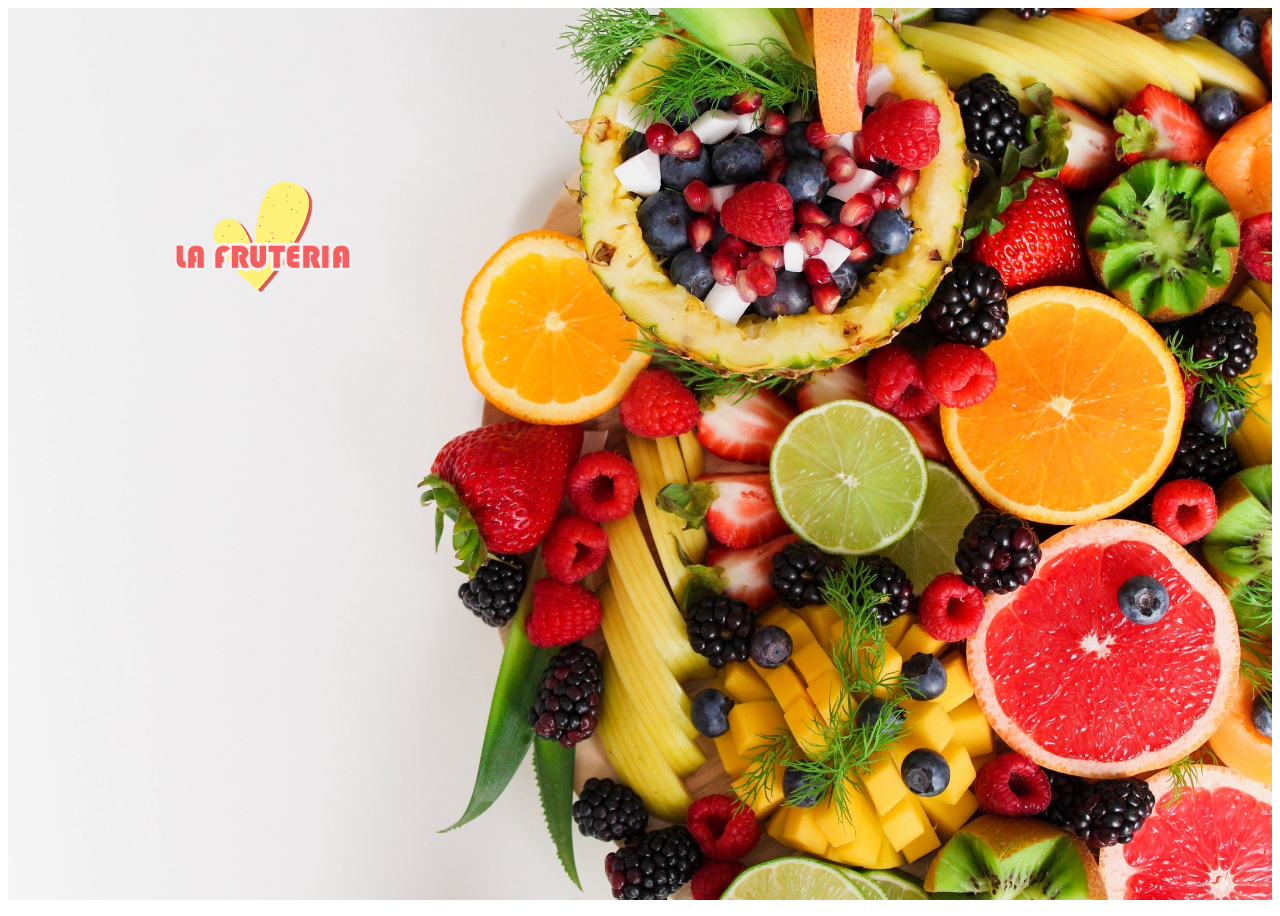
<file: portada.html>
<!DOCTYPE html>
<html lang="en">
	<head>
		<meta charset="utf-8" />
		<meta name="viewport" content="width=device-width, initial-scale=1" />
		<meta name="description" content="" />
		<meta name="author" content="Daniel Vallejo" />
		<title>Esté Puede ser tu sitio web</title>
		<link
    rel="stylesheet"
    href="https://cdnjs.cloudflare.com/ajax/libs/animate.css/4.1.1/animate.min.css"
  />

		

		<link
			rel="apple-touch-icon"
			sizes="180x180"
			href="imagenes/apple-touch-icon.png"
		/>
		<link
			rel="icon"
			type="image/png"
			sizes="32x32"
			href="imagenes/favicon-32x32.png"
		/>
		<link
			rel="icon"
			type="image/png"
			sizes="16x16"
			href="imagenes/favicon-16x16.png"
		/>
		

		<style>
			.portada{
				width: 100%;
				height: 100vh;
				max-height: 100%;
				background-image: url(imagenes/pback.jpg);
				background-size:cover;
				background-repeat: no-repeat;
				background-position: center;
				background-attachment: fixed;
				
								
			}
			
			.logo{
				width:15%;
				display: inline-block;
                margin: 10rem 10rem 10rem;

               animation: zoomInRight; /* referring directly to the animation's @keyframe declaration */
               animation-duration: 2s; /* don't forget to set a duration! */
			}

			.bd-placeholder-img {
				font-size: 1.125rem;
				text-anchor: middle;
				-webkit-user-select: none;
				-moz-user-select: none;
				user-select: none;
			}

			@media (min-width: 768px) {
				.bd-placeholder-img-lg {
					font-size: 3.5rem;
				}
			}
		</style>

		
		
	</head>
	<body>
		
		<div class="portada">
			
			<a href="index.html"
				><img src="imagenes/logofruteria.png" class="logo animate__animated animate__zoomInRight"  alt="" width="15%"
			/></a>
		
		</div>

		
	</body>
</html>
</file>
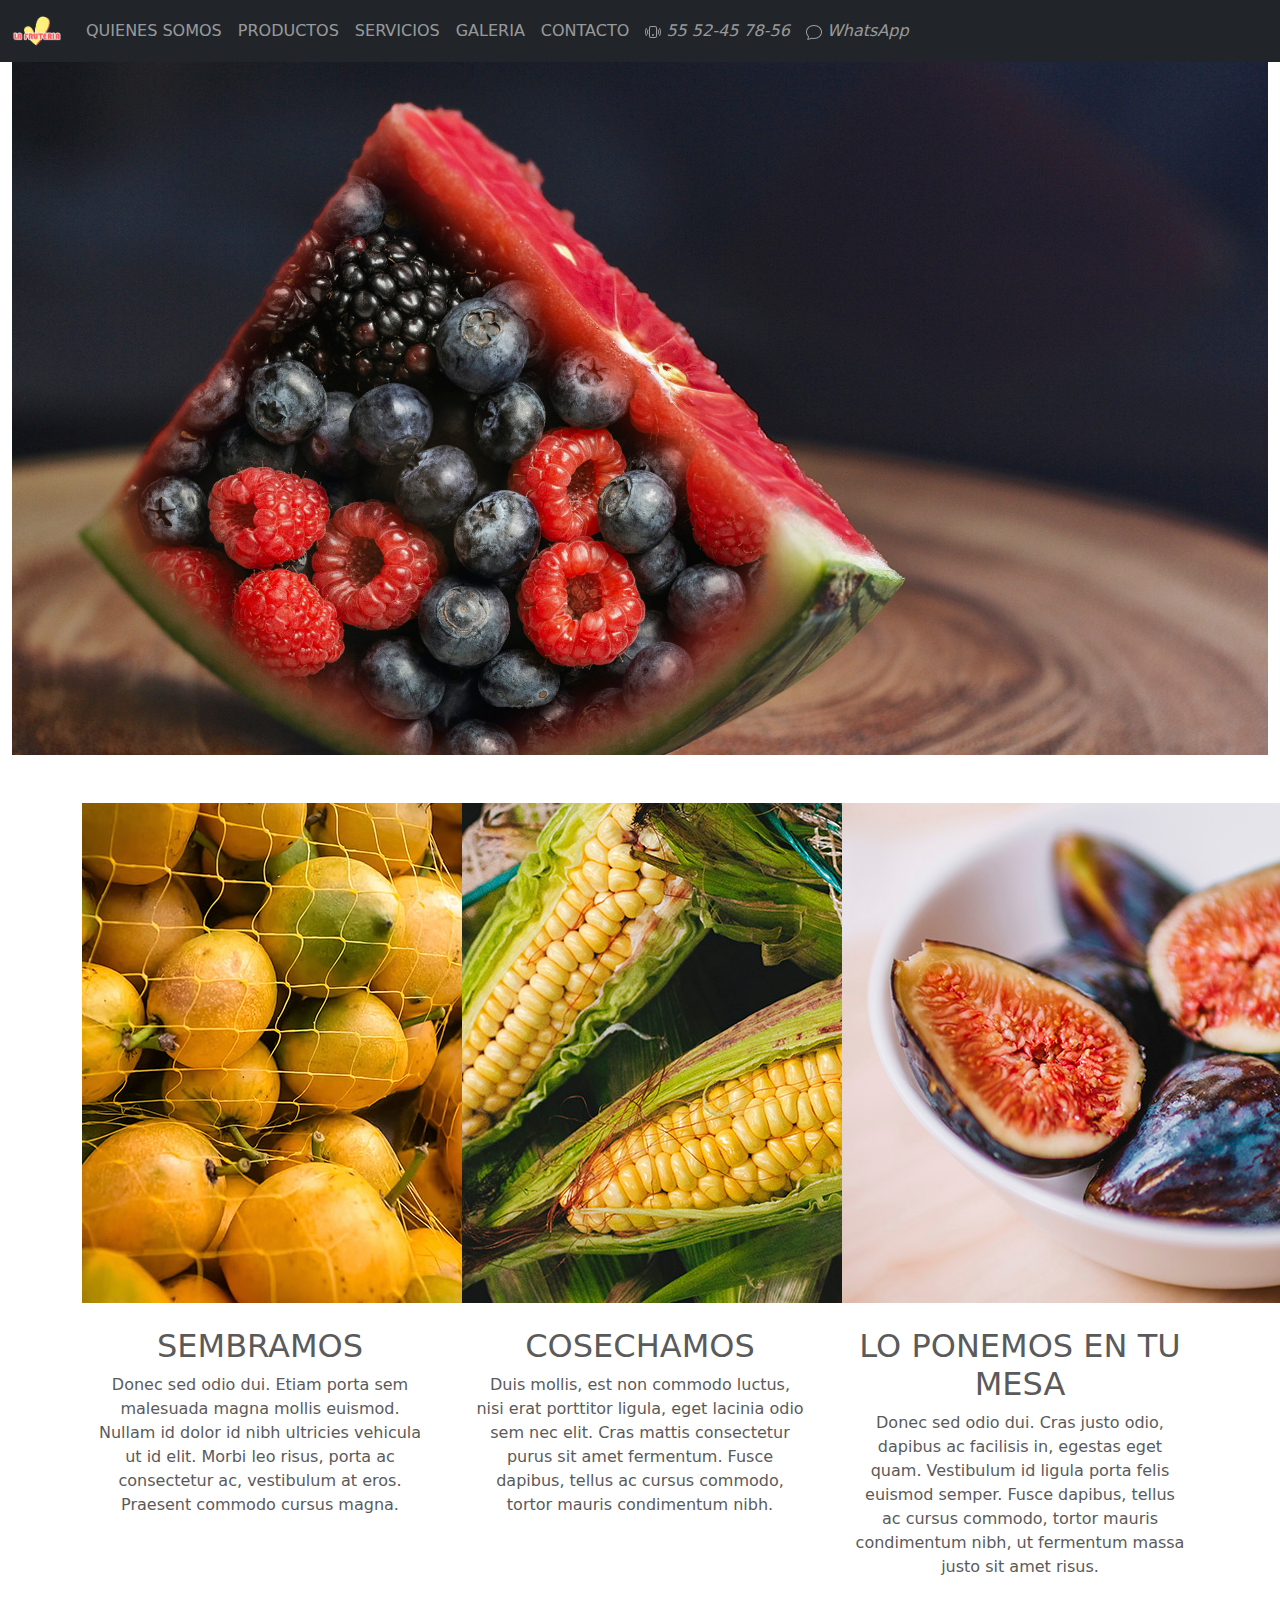
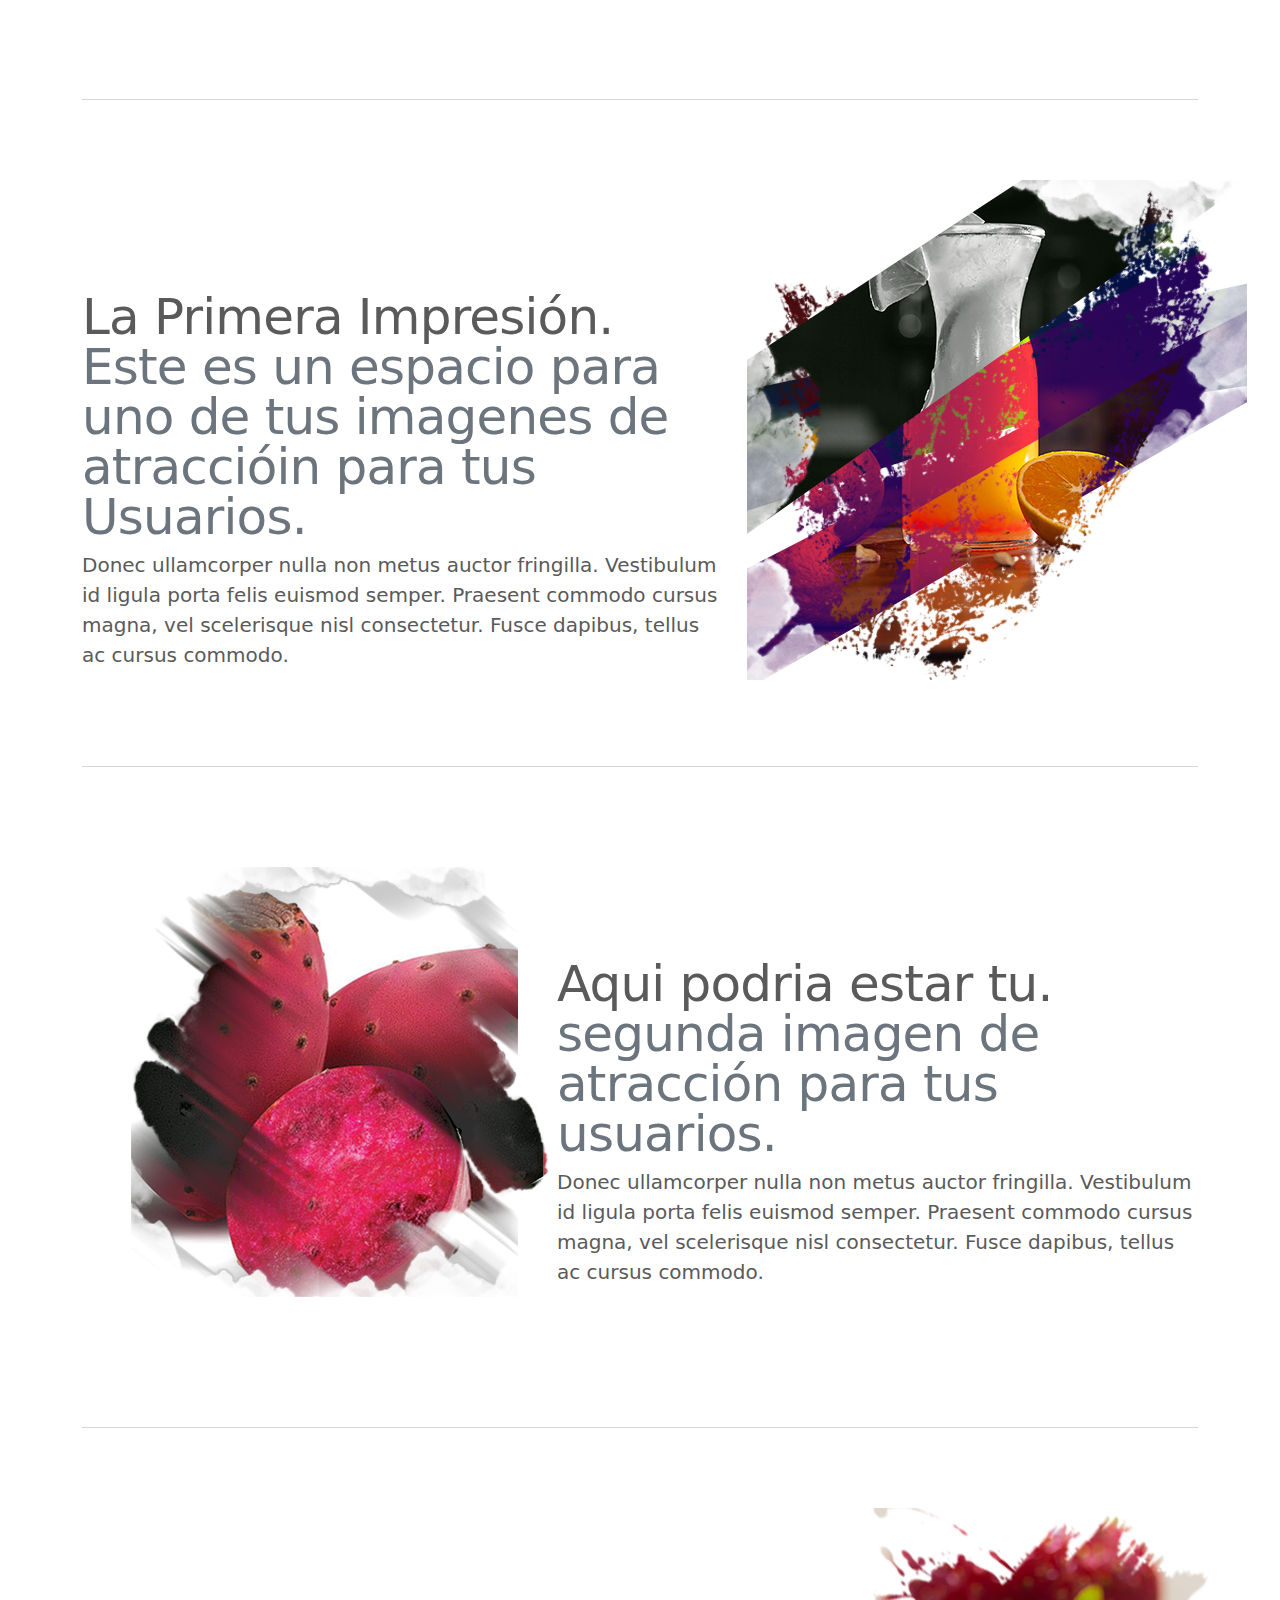
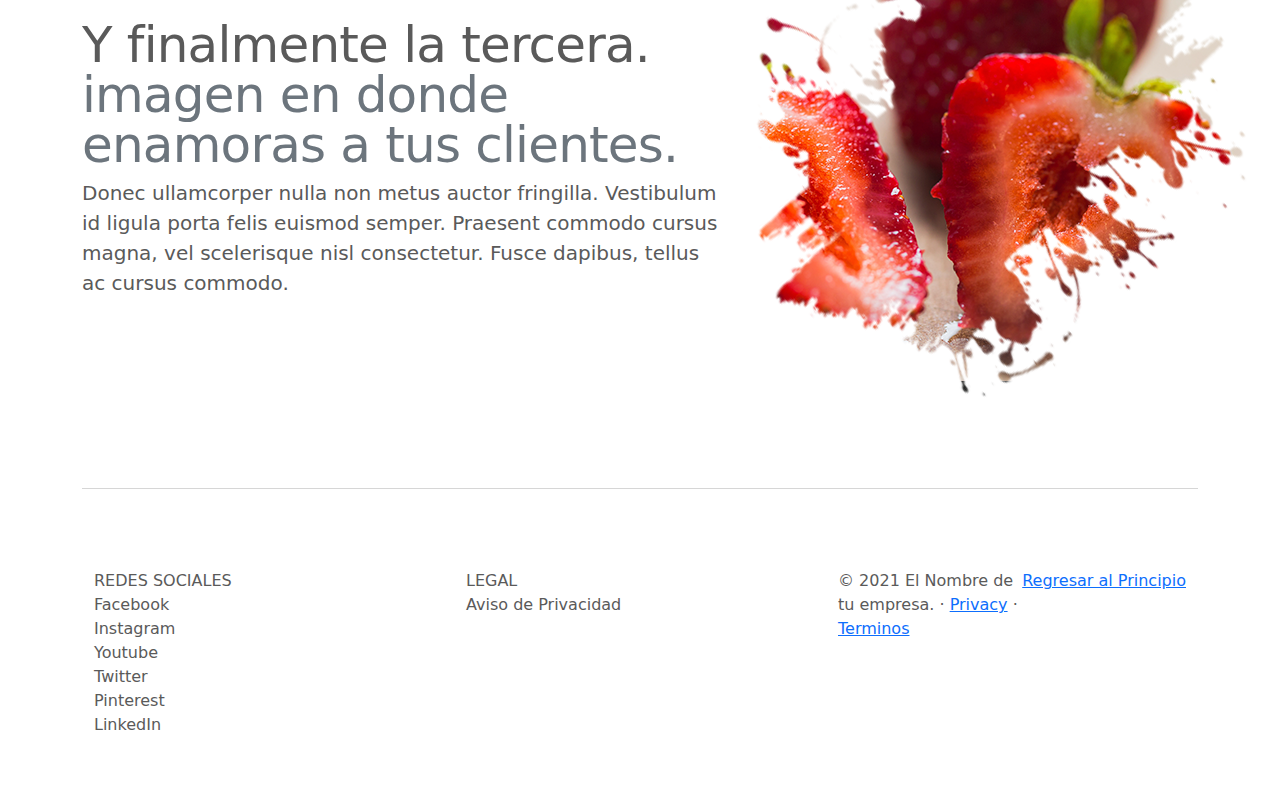
<file: productos.html>
<!DOCTYPE html>
<html lang="en">
	<head>
		<meta charset="utf-8" />
		<meta name="viewport" content="width=device-width, initial-scale=1" />
		<meta name="description" content="" />
		<meta
			name="author"
			content="Mark Otto, Jacob Thornton, and Bootstrap contributors"
		/>
		<meta name="generator" content="Hugo 0.79.0" />
		<title>Esté Puede ser tu sitio web</title>

		<link
			rel="canonical"
			href="https://getbootstrap.com/docs/5.0/examples/carousel/"
		/>

		<!-- Bootstrap core CSS -->
		<link href="assets/dist/css/bootstrap.min.css" rel="stylesheet" />
		
		<link rel="apple-touch-icon" sizes="180x180" href="imagenes/apple-touch-icon.png">
<link rel="icon" type="image/png" sizes="32x32" href="imagenes/favicon-32x32.png">
<link rel="icon" type="image/png" sizes="16x16" href="imagenes/favicon-16x16.png">
<link rel="manifest" href="imagenes/site.webmanifest">
<link rel="mask-icon" href="imagenes/safari-pinned-tab.svg" color="#5bbad5">
<meta name="msapplication-TileColor" content="#efefef">
<meta name="theme-color" content="#ffffff">

		<style>
			.bd-placeholder-img {
				font-size: 1.125rem;
				text-anchor: middle;
				-webkit-user-select: none;
				-moz-user-select: none;
				user-select: none;
			}

			@media (min-width: 768px) {
				.bd-placeholder-img-lg {
					font-size: 3.5rem;
				}
			}
		</style>

		<!-- Custom styles for this template -->
		<link href="carousel.css" rel="stylesheet" />
	</head>
	<body>
		<header>
			<nav class="navbar navbar-expand-md navbar-dark fixed-top bg-dark">
				<div class="container-fluid">
					<a class="navbar-brand" href="portada.html"
						><img src="imagenes/logofruteria.png" alt="" width="50"
					/></a>
					<button
						class="navbar-toggler"
						type="button"
						data-bs-toggle="collapse"
						data-bs-target="#navbarCollapse"
						aria-controls="navbarCollapse"
						aria-expanded="false"
						aria-label="Toggle navigation"
					>
						<span class="navbar-toggler-icon"></span>
					</button>
					<div class="collapse navbar-collapse" id="navbarCollapse">
						<ul class="navbar-nav me-auto mb-2 mb-md-0">
							<li class="nav-item">
								<a class="nav-link" aria-current="page" href="index.html"
									>QUIENES SOMOS</a
								>
							</li>
							<li class="nav-item active">
								<a class="nav-link" href="productos.html">PRODUCTOS</a>
							</li>
							<li class="nav-item">
								<a class="nav-link" href="servicios.html">SERVICIOS</a>
							</li>
							<li class="nav-item">
								<a class="nav-link" href="galeria.html">GALERIA</a>
							</li>
							<li class="nav-item">
								<a class="nav-link" href="contacto.html">CONTACTO</a>
							</li>
							<li class="nav-item">
								<a class="nav-link" href=""><svg xmlns="http://www.w3.org/2000/svg" width="16" height="16" fill="currentColor" class="bi bi-phone-vibrate" viewBox="0 0 16 16">
									<path fill-rule="evenodd" d="M10 3H6a1 1 0 0 0-1 1v8a1 1 0 0 0 1 1h4a1 1 0 0 0 1-1V4a1 1 0 0 0-1-1zM6 2a2 2 0 0 0-2 2v8a2 2 0 0 0 2 2h4a2 2 0 0 0 2-2V4a2 2 0 0 0-2-2H6z"/>
									<path fill-rule="evenodd" d="M8 12a1 1 0 1 0 0-2 1 1 0 0 0 0 2zM1.599 4.058a.5.5 0 0 1 .208.676A6.967 6.967 0 0 0 1 8c0 1.18.292 2.292.807 3.266a.5.5 0 0 1-.884.468A7.968 7.968 0 0 1 0 8c0-1.347.334-2.619.923-3.734a.5.5 0 0 1 .676-.208zm12.802 0a.5.5 0 0 1 .676.208A7.967 7.967 0 0 1 16 8a7.967 7.967 0 0 1-.923 3.734.5.5 0 0 1-.884-.468A6.967 6.967 0 0 0 15 8c0-1.18-.292-2.292-.807-3.266a.5.5 0 0 1 .208-.676zM3.057 5.534a.5.5 0 0 1 .284.648A4.986 4.986 0 0 0 3 8c0 .642.12 1.255.34 1.818a.5.5 0 1 1-.93.364A5.986 5.986 0 0 1 2 8c0-.769.145-1.505.41-2.182a.5.5 0 0 1 .647-.284zm9.886 0a.5.5 0 0 1 .648.284C13.855 6.495 14 7.231 14 8c0 .769-.145 1.505-.41 2.182a.5.5 0 0 1-.93-.364C12.88 9.255 13 8.642 13 8c0-.642-.12-1.255-.34-1.818a.5.5 0 0 1 .283-.648z"/>
								  </svg> <i class="bi bi-phone-vibrate"> 55 52-45 78-56</i></a>
							</li>
							<li class="nav-item">
								<a class="nav-link" href=""><i class="bi bi-chat">
									<svg xmlns="http://www.w3.org/2000/svg" width="16" height="16" fill="currentColor" class="bi bi-chat" viewBox="0 0 16 16">
										<path fill-rule="evenodd" d="M2.678 11.894a1 1 0 0 1 .287.801 10.97 10.97 0 0 1-.398 2c1.395-.323 2.247-.697 2.634-.893a1 1 0 0 1 .71-.074A8.06 8.06 0 0 0 8 14c3.996 0 7-2.807 7-6 0-3.192-3.004-6-7-6S1 4.808 1 8c0 1.468.617 2.83 1.678 3.894zm-.493 3.905a21.682 21.682 0 0 1-.713.129c-.2.032-.352-.176-.273-.362a9.68 9.68 0 0 0 .244-.637l.003-.01c.248-.72.45-1.548.524-2.319C.743 11.37 0 9.76 0 8c0-3.866 3.582-7 8-7s8 3.134 8 7-3.582 7-8 7a9.06 9.06 0 0 1-2.347-.306c-.52.263-1.639.742-3.468 1.105z"/>
									  </svg>
									  WhatsApp
								</i></a>
							</li>
							<!--<li class="nav-item">
								<a
									class="nav-link disabled"
									href="#"
									tabindex="-1"
									aria-disabled="true"
									>Disabled</a
								>
							</li>-->
						</ul>
						<!--<form class="d-flex">
							<input
								class="form-control me-2"
								type="search"
								placeholder="Search"
								aria-label="Search"
							/>
							<button class="btn btn-outline-success" type="submit">
								Search
							</button>
						</form>-->
					</div>
				</div>
			</nav>
		</header>

		<main>
			<!-- Marketing messaging and featurettes
  ================================================== -->
			<!-- Wrap the rest of the page in another container to center all the content. -->

			<div class="container-fluid">
				<img src="imagenes/p1.jpg" class="img-fluid" alt="..." />
			</div>
			<br />
			<br />
			<div class="container marketing">
				<!-- Three columns of text below the carousel -->
				<div class="row">
					<div class="col-lg-4">
						<!--<svg
							class="bd-placeholder-img rounded-circle"
							width="140"
							height="140"
							xmlns="http://www.w3.org/2000/svg"
							role="img"
							aria-label="Placeholder: 140x140"
							preserveAspectRatio="xMidYMid slice"
							focusable="false"
						>
							<title>Placeholder</title>
							<rect width="100%" height="100%" fill="#777" />
							<text x="50%" y="50%" fill="#777" dy=".3em">140x140</text>
            </svg>-->
						<img src="imagenes/fr1.jpg" alt="" />
						<br />
						<br />

						<h2>SEMBRAMOS</h2>
						<p>
							Donec sed odio dui. Etiam porta sem malesuada magna mollis
							euismod. Nullam id dolor id nibh ultricies vehicula ut id elit.
							Morbi leo risus, porta ac consectetur ac, vestibulum at eros.
							Praesent commodo cursus magna.
						</p>
						<!--<p>
							<a class="btn btn-secondary" href="#" role="button"
								>Vamos a ello &raquo;</a
							>
						</p>-->
					</div>
					<!-- /.col-lg-4 -->
					<div class="col-lg-4">
						<!--<svg
							class="bd-placeholder-img rounded-circle"
							width="140"
							height="140"
							xmlns="http://www.w3.org/2000/svg"
							role="img"
							aria-label="Placeholder: 140x140"
							preserveAspectRatio="xMidYMid slice"
							focusable="false"
						>
							<title>Placeholder</title>
							<rect width="100%" height="100%" fill="#777" />
							<text x="50%" y="50%" fill="#777" dy=".3em">140x140</text>
						</svg>-->
						<img src="imagenes/fr2.jpg" alt="" />
						<br />
						<br />
						<h2>COSECHAMOS</h2>
						<p>
							Duis mollis, est non commodo luctus, nisi erat porttitor ligula,
							eget lacinia odio sem nec elit. Cras mattis consectetur purus sit
							amet fermentum. Fusce dapibus, tellus ac cursus commodo, tortor
							mauris condimentum nibh.
						</p>
						<!--<p>
							<a class="btn btn-secondary" href="#" role="button"
								>Chacalo Aqui &raquo;</a
							>
						</p>-->
					</div>
					<!-- /.col-lg-4 -->
					<div class="col-lg-4">
						<!--<svg
							class="bd-placeholder-img rounded-circle"
							width="140"
							height="140"
							xmlns="http://www.w3.org/2000/svg"
							role="img"
							aria-label="Placeholder: 140x140"
							preserveAspectRatio="xMidYMid slice"
							focusable="false"
						>
							<title>Placeholder</title>
							<rect width="100%" height="100%" fill="#777" />
							<text x="50%" y="50%" fill="#777" dy=".3em">140x140</text>
						</svg>-->
						<img src="imagenes/fr3.jpg" alt="" />
						<br />
						<br />
						<h2>LO PONEMOS EN TU MESA</h2>
						<p>
							Donec sed odio dui. Cras justo odio, dapibus ac facilisis in,
							egestas eget quam. Vestibulum id ligula porta felis euismod
							semper. Fusce dapibus, tellus ac cursus commodo, tortor mauris
							condimentum nibh, ut fermentum massa justo sit amet risus.
						</p>
						<!--<p>
							<a class="btn btn-secondary" href="#" role="button"
								>Ver Detalles &raquo;</a
							>
						</p>-->
					</div>
					<!-- /.col-lg-4 -->
				</div>
				<!-- /.row -->

				<!-- START THE FEATURETTES -->

				<hr class="featurette-divider" />

				<div class="row featurette">
					<div class="col-md-7">
						<h2 class="featurette-heading">
							La Primera Impresión.
							<span class="text-muted"
								>Este es un espacio para uno de tus imagenes de atraccióin para
								tus Usuarios.</span
							>
						</h2>
						<p class="lead">
							Donec ullamcorper nulla non metus auctor fringilla. Vestibulum id
							ligula porta felis euismod semper. Praesent commodo cursus magna,
							vel scelerisque nisl consectetur. Fusce dapibus, tellus ac cursus
							commodo.
						</p>
					</div>
					<div class="col-md-5">
						<!--<svg
							class="bd-placeholder-img bd-placeholder-img-lg featurette-image img-fluid mx-auto"
							width="500"
							height="500"
							xmlns="http://www.w3.org/2000/svg"
							role="img"
							aria-label="Placeholder: 500x500"
							preserveAspectRatio="xMidYMid slice"
							focusable="false"
						>
							<title>Placeholder</title>
							<rect width="100%" height="100%" fill="#eee" />
							<text x="50%" y="50%" fill="#aaa" dy=".3em">500x500</text>
            </svg>-->
						<img src="imagenes/p-01.jpg" alt="" />
					</div>
				</div>

				<hr class="featurette-divider" />

				<div class="row featurette">
					<div class="col-md-7 order-md-2">
						<h2 class="featurette-heading">
							Aqui podria estar tu.
							<span class="text-muted"
								>segunda imagen de atracción para tus usuarios.</span
							>
						</h2>
						<p class="lead">
							Donec ullamcorper nulla non metus auctor fringilla. Vestibulum id
							ligula porta felis euismod semper. Praesent commodo cursus magna,
							vel scelerisque nisl consectetur. Fusce dapibus, tellus ac cursus
							commodo.
						</p>
					</div>
					<div class="col-md-5 order-md-1">
						<!--<svg
							class="bd-placeholder-img bd-placeholder-img-lg featurette-image img-fluid mx-auto"
							width="500"
							height="500"
							xmlns="http://www.w3.org/2000/svg"
							role="img"
							aria-label="Placeholder: 500x500"
							preserveAspectRatio="xMidYMid slice"
							focusable="false"
						>
							<title>Placeholder</title>
							<rect width="100%" height="100%" fill="#eee" />
							<text x="50%" y="50%" fill="#aaa" dy=".3em">500x500</text>
            </svg>-->
						<img src="imagenes/p-02.jpg" alt="" />
					</div>
				</div>

				<hr class="featurette-divider" />

				<div class="row featurette">
					<div class="col-md-7">
						<h2 class="featurette-heading">
							Y finalmente la tercera.
							<span class="text-muted"
								>imagen en donde enamoras a tus clientes.</span
							>
						</h2>
						<p class="lead">
							Donec ullamcorper nulla non metus auctor fringilla. Vestibulum id
							ligula porta felis euismod semper. Praesent commodo cursus magna,
							vel scelerisque nisl consectetur. Fusce dapibus, tellus ac cursus
							commodo.
						</p>
					</div>
					<div class="col-md-5">
						<!--<svg
							class="bd-placeholder-img bd-placeholder-img-lg featurette-image img-fluid mx-auto"
							width="500"
							height="500"
							xmlns="http://www.w3.org/2000/svg"
							role="img"
							aria-label="Placeholder: 500x500"
							preserveAspectRatio="xMidYMid slice"
							focusable="false"
						>
							<title>Placeholder</title>
							<rect width="100%" height="100%" fill="#eee" />
							<text x="50%" y="50%" fill="#aaa" dy=".3em">500x500</text>
            </svg>-->
						<img src="imagenes/p-03.png" alt="" />
					</div>
				</div>

				<hr class="featurette-divider" />

				<!-- /END THE FEATURETTES -->
			</div>
			<!-- /.container -->

			<!-- FOOTER -->
			<footer class="container">
				<div class="container">
					<div class="row">
						<div class="col-sm">
							<ul class="list-group">
								<li class="list-group">REDES SOCIALES</li>
								<li class="list-group">Facebook</li>
								<li class="list-group">Instagram</li>
								<li class="list-group">Youtube</li>
								<li class="list-group">Twitter</li>
								<li class="list-group">Pinterest</li>
								<li class="list-group">LinkedIn</li>
							</ul>
						</div>

						<div class="col-sm">
							<ul class="list-group">
								<li class="list-group">LEGAL</li>
								<li class="list-group">Aviso de Privacidad</li>
								<!--<li class="list-group-item"></li>
                <li class="list-group-item">Porta ac consectetur ac</li>
                <li class="list-group-item">Vestibulum at eros</li>-->
							</ul>
						</div>

						<div class="col-sm">
							<p class="float-end"><a href="#">Regresar al Principio</a></p>
							<p>
								&copy; 2021 El Nombre de tu empresa. &middot;
								<a href="#">Privacy</a> &middot; <a href="#">Terminos</a>
							</p>
						</div>
					</div>
				</div>
			</footer>
		</main>

		<script src="assets/dist/js/bootstrap.bundle.min.js"></script>
	</body>
</html>
</file>
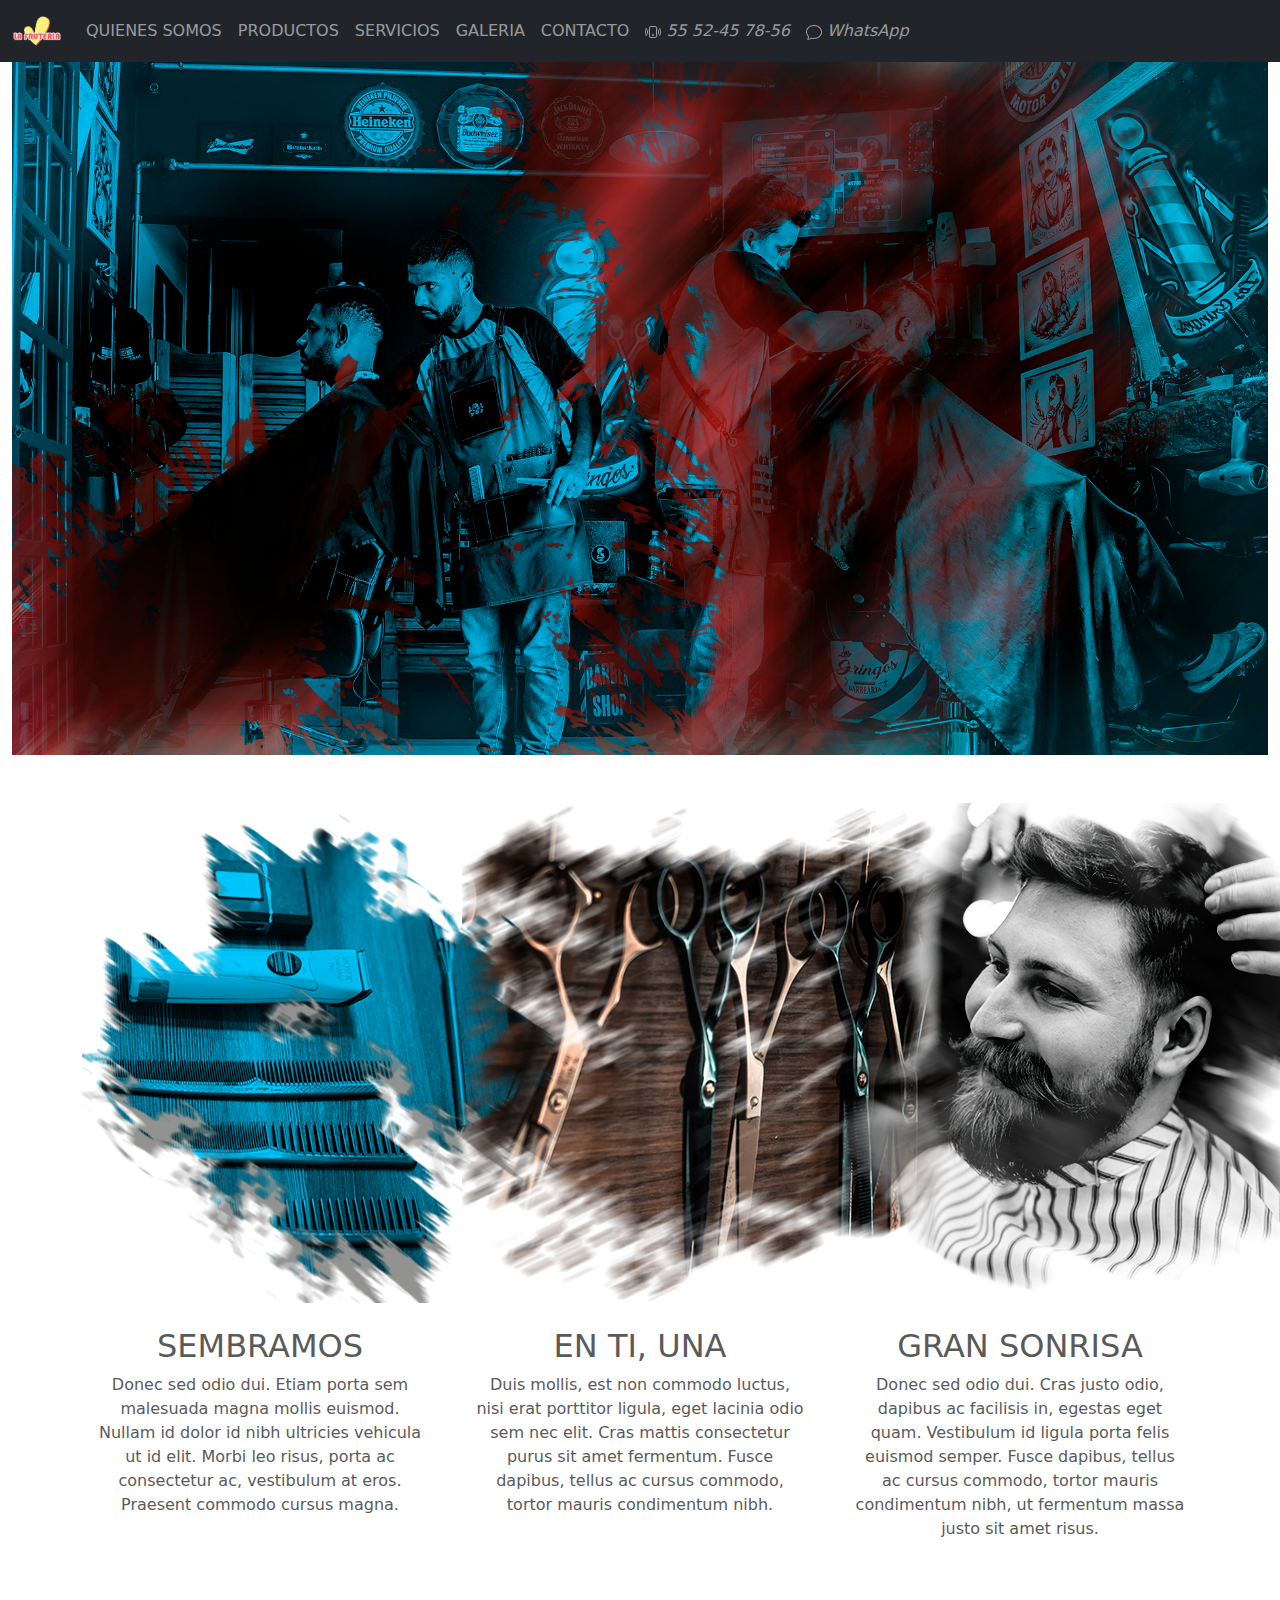
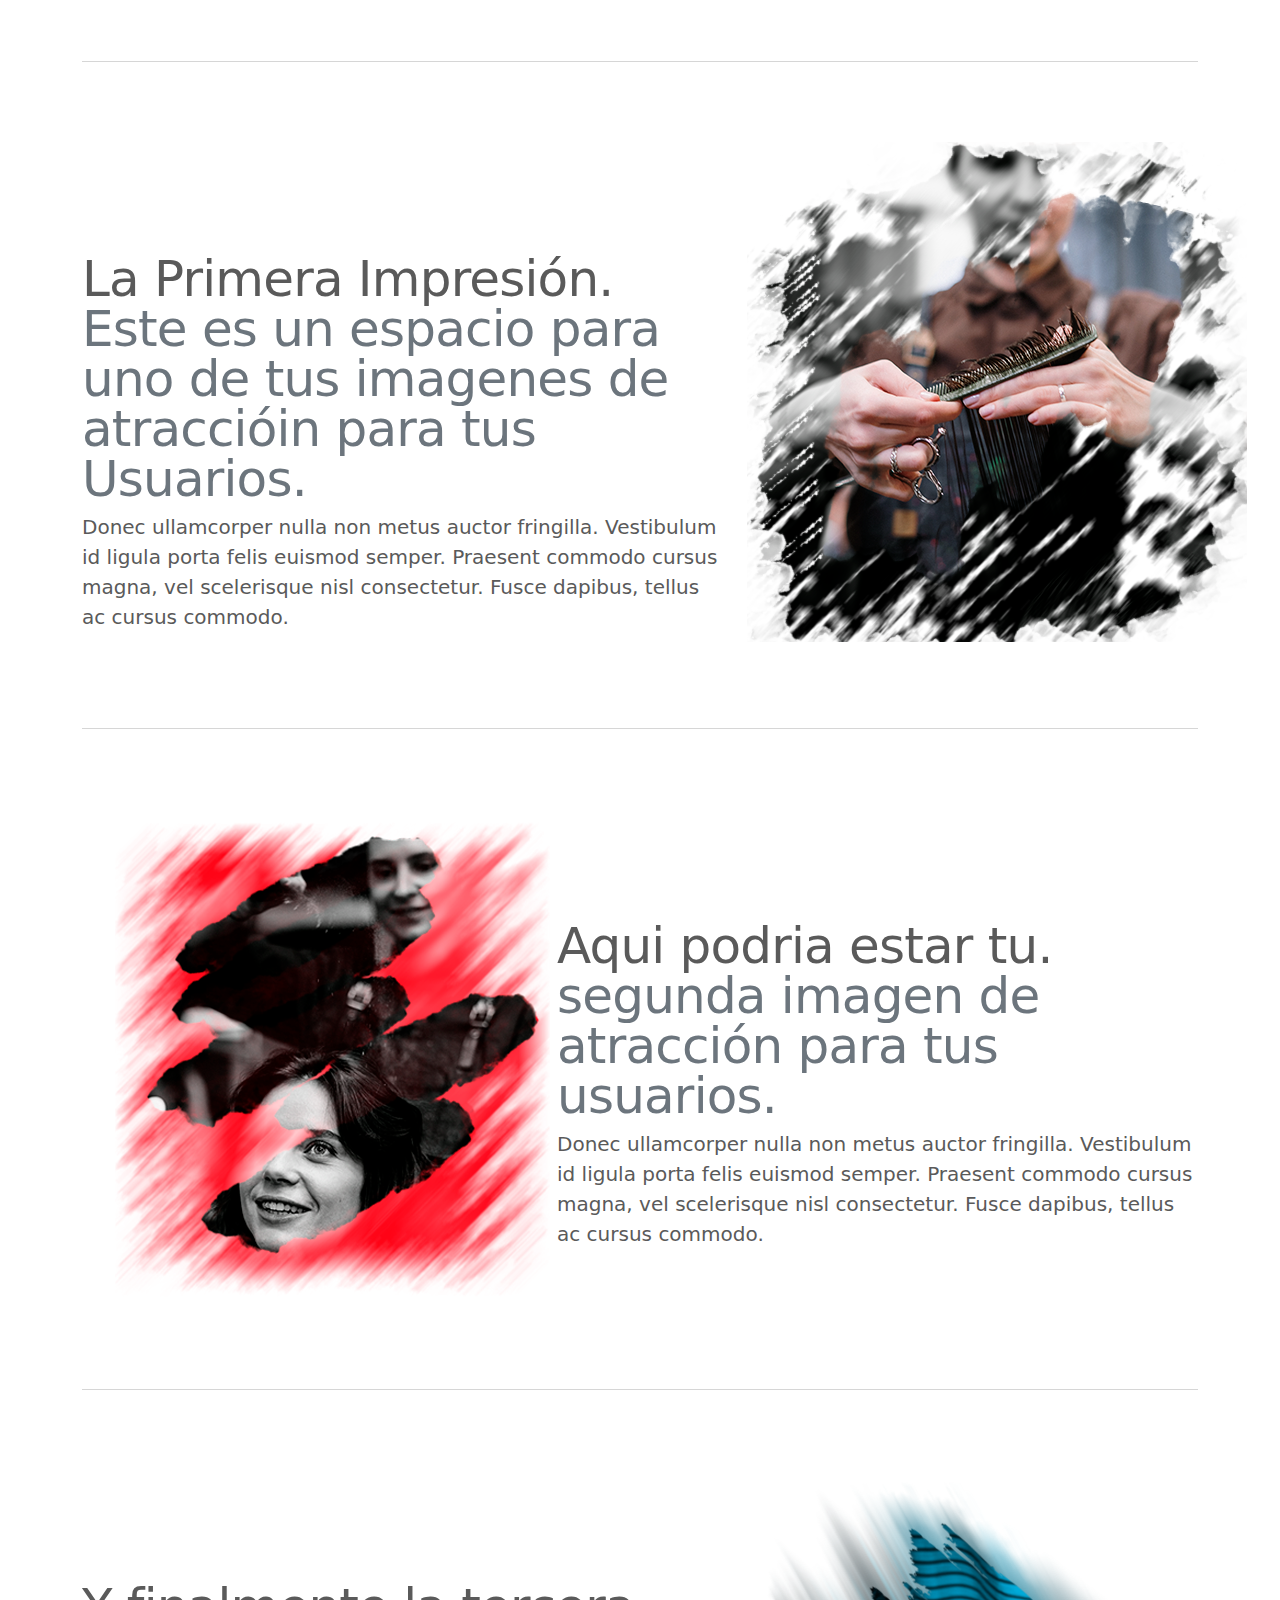
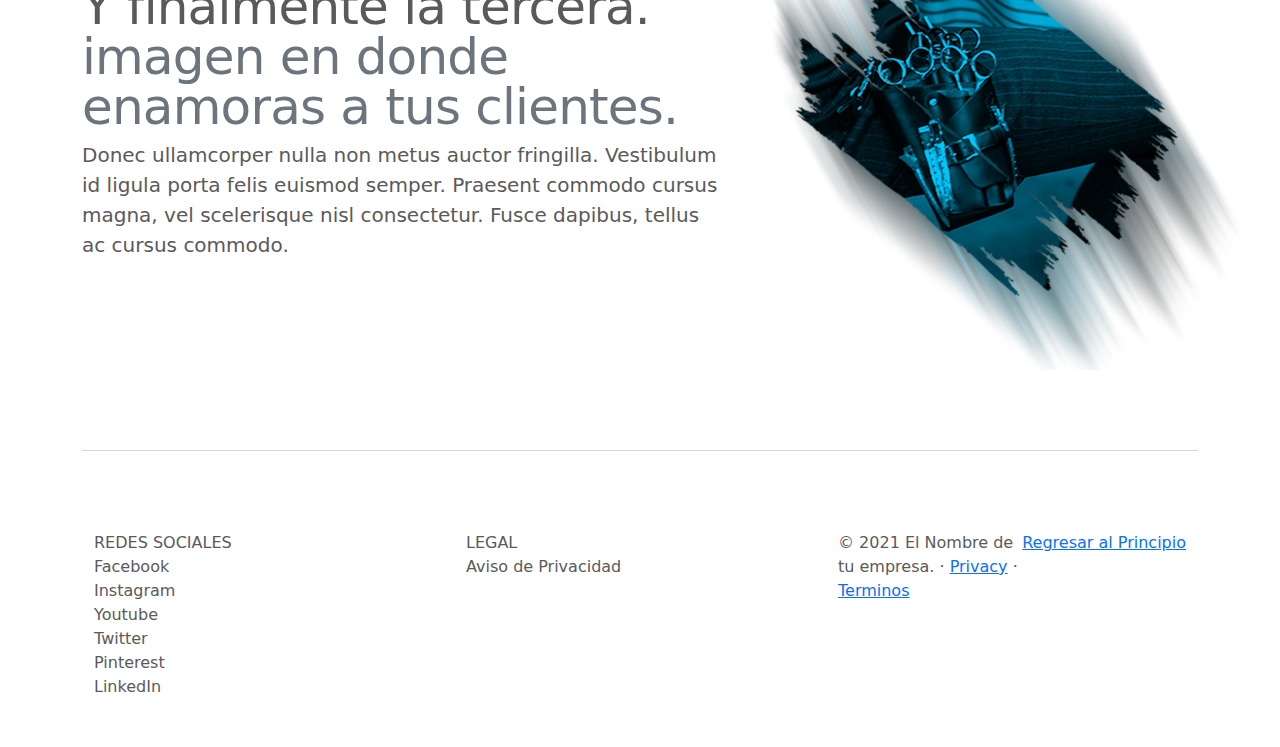
<file: servicios.html>
<!DOCTYPE html>
<html lang="en">
	<head>
		<meta charset="utf-8" />
		<meta name="viewport" content="width=device-width, initial-scale=1" />
		<meta name="description" content="" />
		<meta
			name="author"
			content="Mark Otto, Jacob Thornton, and Bootstrap contributors"
		/>
		<meta name="generator" content="Hugo 0.79.0" />
		<title>Esté Puede ser tu sitio web</title>

		<link
			rel="canonical"
			href="https://getbootstrap.com/docs/5.0/examples/carousel/"
		/>

		<!-- Bootstrap core CSS -->
		<link href="assets/dist/css/bootstrap.min.css" rel="stylesheet" />

		<link
			rel="apple-touch-icon"
			sizes="180x180"
			href="imagenes/apple-touch-icon.png"
		/>
		<link
			rel="icon"
			type="image/png"
			sizes="32x32"
			href="imagenes/favicon-32x32.png"
		/>
		<link
			rel="icon"
			type="image/png"
			sizes="16x16"
			href="imagenes/favicon-16x16.png"
		/>
		<link rel="manifest" href="imagenes/site.webmanifest" />
		<link
			rel="mask-icon"
			href="imagenes/safari-pinned-tab.svg"
			color="#5bbad5"
		/>
		<meta name="msapplication-TileColor" content="#efefef" />
		<meta name="theme-color" content="#ffffff" />

		<style>
			.bd-placeholder-img {
				font-size: 1.125rem;
				text-anchor: middle;
				-webkit-user-select: none;
				-moz-user-select: none;
				user-select: none;
			}

			@media (min-width: 768px) {
				.bd-placeholder-img-lg {
					font-size: 3.5rem;
				}
			}
		</style>

		<!-- Custom styles for this template -->
		<link href="carousel.css" rel="stylesheet" />
	</head>
	<body>
		<header>
			<nav class="navbar navbar-expand-md navbar-dark fixed-top bg-dark">
				<div class="container-fluid">
					<a class="navbar-brand" href="portada.html"
						><img src="imagenes/logofruteria.png" alt="" width="50"
					/></a>
					<button
						class="navbar-toggler"
						type="button"
						data-bs-toggle="collapse"
						data-bs-target="#navbarCollapse"
						aria-controls="navbarCollapse"
						aria-expanded="false"
						aria-label="Toggle navigation"
					>
						<span class="navbar-toggler-icon"></span>
					</button>
					<div class="collapse navbar-collapse" id="navbarCollapse">
						<ul class="navbar-nav me-auto mb-2 mb-md-0">
							<li class="nav-item">
								<a class="nav-link" aria-current="page" href="index.html"
									>QUIENES SOMOS</a
								>
							</li>
							<li class="nav-item active">
								<a class="nav-link" href="productos.html">PRODUCTOS</a>
							</li>
							<li class="nav-item">
								<a class="nav-link" href="servicios.html">SERVICIOS</a>
							</li>
							<li class="nav-item">
								<a class="nav-link" href="galeria.html">GALERIA</a>
							</li>
							<li class="nav-item">
								<a class="nav-link" href="contacto.html">CONTACTO</a>
							</li>
							<li class="nav-item">
								<a class="nav-link" href=""><svg xmlns="http://www.w3.org/2000/svg" width="16" height="16" fill="currentColor" class="bi bi-phone-vibrate" viewBox="0 0 16 16">
									<path fill-rule="evenodd" d="M10 3H6a1 1 0 0 0-1 1v8a1 1 0 0 0 1 1h4a1 1 0 0 0 1-1V4a1 1 0 0 0-1-1zM6 2a2 2 0 0 0-2 2v8a2 2 0 0 0 2 2h4a2 2 0 0 0 2-2V4a2 2 0 0 0-2-2H6z"/>
									<path fill-rule="evenodd" d="M8 12a1 1 0 1 0 0-2 1 1 0 0 0 0 2zM1.599 4.058a.5.5 0 0 1 .208.676A6.967 6.967 0 0 0 1 8c0 1.18.292 2.292.807 3.266a.5.5 0 0 1-.884.468A7.968 7.968 0 0 1 0 8c0-1.347.334-2.619.923-3.734a.5.5 0 0 1 .676-.208zm12.802 0a.5.5 0 0 1 .676.208A7.967 7.967 0 0 1 16 8a7.967 7.967 0 0 1-.923 3.734.5.5 0 0 1-.884-.468A6.967 6.967 0 0 0 15 8c0-1.18-.292-2.292-.807-3.266a.5.5 0 0 1 .208-.676zM3.057 5.534a.5.5 0 0 1 .284.648A4.986 4.986 0 0 0 3 8c0 .642.12 1.255.34 1.818a.5.5 0 1 1-.93.364A5.986 5.986 0 0 1 2 8c0-.769.145-1.505.41-2.182a.5.5 0 0 1 .647-.284zm9.886 0a.5.5 0 0 1 .648.284C13.855 6.495 14 7.231 14 8c0 .769-.145 1.505-.41 2.182a.5.5 0 0 1-.93-.364C12.88 9.255 13 8.642 13 8c0-.642-.12-1.255-.34-1.818a.5.5 0 0 1 .283-.648z"/>
								  </svg> <i class="bi bi-phone-vibrate"> 55 52-45 78-56</i></a>
							</li>
							<li class="nav-item">
								<a class="nav-link" href=""><i class="bi bi-chat">
									<svg xmlns="http://www.w3.org/2000/svg" width="16" height="16" fill="currentColor" class="bi bi-chat" viewBox="0 0 16 16">
										<path fill-rule="evenodd" d="M2.678 11.894a1 1 0 0 1 .287.801 10.97 10.97 0 0 1-.398 2c1.395-.323 2.247-.697 2.634-.893a1 1 0 0 1 .71-.074A8.06 8.06 0 0 0 8 14c3.996 0 7-2.807 7-6 0-3.192-3.004-6-7-6S1 4.808 1 8c0 1.468.617 2.83 1.678 3.894zm-.493 3.905a21.682 21.682 0 0 1-.713.129c-.2.032-.352-.176-.273-.362a9.68 9.68 0 0 0 .244-.637l.003-.01c.248-.72.45-1.548.524-2.319C.743 11.37 0 9.76 0 8c0-3.866 3.582-7 8-7s8 3.134 8 7-3.582 7-8 7a9.06 9.06 0 0 1-2.347-.306c-.52.263-1.639.742-3.468 1.105z"/>
									  </svg>
									  WhatsApp
								</i></a>
							</li>
							<!--<li class="nav-item">
								<a
									class="nav-link disabled"
									href="#"
									tabindex="-1"
									aria-disabled="true"
									>Disabled</a
								>
							</li>-->
						</ul>
						<!--<form class="d-flex">
							<input
								class="form-control me-2"
								type="search"
								placeholder="Search"
								aria-label="Search"
							/>
							<button class="btn btn-outline-success" type="submit">
								Search
							</button>
						</form>-->
					</div>
				</div>
			</nav>
		</header>

		<main>
			<!-- Marketing messaging and featurettes
  ================================================== -->
			<!-- Wrap the rest of the page in another container to center all the content. -->

			<div class="container-fluid">
				<img src="imagenes/back-sercvicios.jpg" class="img-fluid" alt="..." />
			</div>
			<br />
			<br />
			<div class="container marketing">
				<!-- Three columns of text below the carousel -->
				<div class="row">
					<div class="col-lg-4">
						<!--<svg
							class="bd-placeholder-img rounded-circle"
							width="140"
							height="140"
							xmlns="http://www.w3.org/2000/svg"
							role="img"
							aria-label="Placeholder: 140x140"
							preserveAspectRatio="xMidYMid slice"
							focusable="false"
						>
							<title>Placeholder</title>
							<rect width="100%" height="100%" fill="#777" />
							<text x="50%" y="50%" fill="#777" dy=".3em">140x140</text>
            </svg>-->
						<img src="imagenes/v21.png" alt="" />
						<br />
						<br />

						<h2>SEMBRAMOS</h2>
						<p>
							Donec sed odio dui. Etiam porta sem malesuada magna mollis
							euismod. Nullam id dolor id nibh ultricies vehicula ut id elit.
							Morbi leo risus, porta ac consectetur ac, vestibulum at eros.
							Praesent commodo cursus magna.
						</p>
						<!--<p>
							<a class="btn btn-secondary" href="#" role="button"
								>Vamos a ello &raquo;</a
							>
						</p>-->
					</div>
					<!-- /.col-lg-4 -->
					<div class="col-lg-4">
						<!--<svg
							class="bd-placeholder-img rounded-circle"
							width="140"
							height="140"
							xmlns="http://www.w3.org/2000/svg"
							role="img"
							aria-label="Placeholder: 140x140"
							preserveAspectRatio="xMidYMid slice"
							focusable="false"
						>
							<title>Placeholder</title>
							<rect width="100%" height="100%" fill="#777" />
							<text x="50%" y="50%" fill="#777" dy=".3em">140x140</text>
						</svg>-->
						<img src="imagenes/v22.png" alt="" />
						<br />
						<br />
						<h2>EN TI, UNA</h2>
						<p>
							Duis mollis, est non commodo luctus, nisi erat porttitor ligula,
							eget lacinia odio sem nec elit. Cras mattis consectetur purus sit
							amet fermentum. Fusce dapibus, tellus ac cursus commodo, tortor
							mauris condimentum nibh.
						</p>
						<!--<p>
							<a class="btn btn-secondary" href="#" role="button"
								>Chacalo Aqui &raquo;</a
							>
						</p>-->
					</div>
					<!-- /.col-lg-4 -->
					<div class="col-lg-4">
						<!--<svg
							class="bd-placeholder-img rounded-circle"
							width="140"
							height="140"
							xmlns="http://www.w3.org/2000/svg"
							role="img"
							aria-label="Placeholder: 140x140"
							preserveAspectRatio="xMidYMid slice"
							focusable="false"
						>
							<title>Placeholder</title>
							<rect width="100%" height="100%" fill="#777" />
							<text x="50%" y="50%" fill="#777" dy=".3em">140x140</text>
						</svg>-->
						<img src="imagenes/v-23.png" alt="" />
						<br />
						<br />
						<h2>GRAN SONRISA</h2>
						<p>
							Donec sed odio dui. Cras justo odio, dapibus ac facilisis in,
							egestas eget quam. Vestibulum id ligula porta felis euismod
							semper. Fusce dapibus, tellus ac cursus commodo, tortor mauris
							condimentum nibh, ut fermentum massa justo sit amet risus.
						</p>
						<!--<p>
							<a class="btn btn-secondary" href="#" role="button"
								>Ver Detalles &raquo;</a
							>
						</p>-->
					</div>
					<!-- /.col-lg-4 -->
				</div>
				<!-- /.row -->

				<!-- START THE FEATURETTES -->

				<hr class="featurette-divider" />

				<div class="row featurette">
					<div class="col-md-7">
						<h2 class="featurette-heading">
							La Primera Impresión.
							<span class="text-muted"
								>Este es un espacio para uno de tus imagenes de atraccióin para
								tus Usuarios.</span
							>
						</h2>
						<p class="lead">
							Donec ullamcorper nulla non metus auctor fringilla. Vestibulum id
							ligula porta felis euismod semper. Praesent commodo cursus magna,
							vel scelerisque nisl consectetur. Fusce dapibus, tellus ac cursus
							commodo.
						</p>
					</div>
					<div class="col-md-5">
						<!--<svg
							class="bd-placeholder-img bd-placeholder-img-lg featurette-image img-fluid mx-auto"
							width="500"
							height="500"
							xmlns="http://www.w3.org/2000/svg"
							role="img"
							aria-label="Placeholder: 500x500"
							preserveAspectRatio="xMidYMid slice"
							focusable="false"
						>
							<title>Placeholder</title>
							<rect width="100%" height="100%" fill="#eee" />
							<text x="50%" y="50%" fill="#aaa" dy=".3em">500x500</text>
            </svg>-->
						<img src="imagenes/V-24.png" alt="" />
					</div>
				</div>

				<hr class="featurette-divider" />

				<div class="row featurette">
					<div class="col-md-7 order-md-2">
						<h2 class="featurette-heading">
							Aqui podria estar tu.
							<span class="text-muted"
								>segunda imagen de atracción para tus usuarios.</span
							>
						</h2>
						<p class="lead">
							Donec ullamcorper nulla non metus auctor fringilla. Vestibulum id
							ligula porta felis euismod semper. Praesent commodo cursus magna,
							vel scelerisque nisl consectetur. Fusce dapibus, tellus ac cursus
							commodo.
						</p>
					</div>
					<div class="col-md-5 order-md-1">
						<!--<svg
							class="bd-placeholder-img bd-placeholder-img-lg featurette-image img-fluid mx-auto"
							width="500"
							height="500"
							xmlns="http://www.w3.org/2000/svg"
							role="img"
							aria-label="Placeholder: 500x500"
							preserveAspectRatio="xMidYMid slice"
							focusable="false"
						>
							<title>Placeholder</title>
							<rect width="100%" height="100%" fill="#eee" />
							<text x="50%" y="50%" fill="#aaa" dy=".3em">500x500</text>
            </svg>-->
						<img src="imagenes/V-25.png" alt="" />
					</div>
				</div>

				<hr class="featurette-divider" />

				<div class="row featurette">
					<div class="col-md-7">
						<h2 class="featurette-heading">
							Y finalmente la tercera.
							<span class="text-muted"
								>imagen en donde enamoras a tus clientes.</span
							>
						</h2>
						<p class="lead">
							Donec ullamcorper nulla non metus auctor fringilla. Vestibulum id
							ligula porta felis euismod semper. Praesent commodo cursus magna,
							vel scelerisque nisl consectetur. Fusce dapibus, tellus ac cursus
							commodo.
						</p>
					</div>
					<div class="col-md-5">
						<!--<svg
							class="bd-placeholder-img bd-placeholder-img-lg featurette-image img-fluid mx-auto"
							width="500"
							height="500"
							xmlns="http://www.w3.org/2000/svg"
							role="img"
							aria-label="Placeholder: 500x500"
							preserveAspectRatio="xMidYMid slice"
							focusable="false"
						>
							<title>Placeholder</title>
							<rect width="100%" height="100%" fill="#eee" />
							<text x="50%" y="50%" fill="#aaa" dy=".3em">500x500</text>
            </svg>-->
						<img src="imagenes/V-26.png" alt="" />
					</div>
				</div>

				<hr class="featurette-divider" />

				<!-- /END THE FEATURETTES -->
			</div>
			<!-- /.container -->

			<!-- FOOTER -->
			<footer class="container">
				<div class="container">
					<div class="row">
						<div class="col-sm">
							<ul class="list-group">
								<li class="list-group">REDES SOCIALES</li>
								<li class="list-group">Facebook</li>
								<li class="list-group">Instagram</li>
								<li class="list-group">Youtube</li>
								<li class="list-group">Twitter</li>
								<li class="list-group">Pinterest</li>
								<li class="list-group">LinkedIn</li>
							</ul>
						</div>

						<div class="col-sm">
							<ul class="list-group">
								<li class="list-group">LEGAL</li>
								<li class="list-group">Aviso de Privacidad</li>
								<!--<li class="list-group-item"></li>
                <li class="list-group-item">Porta ac consectetur ac</li>
                <li class="list-group-item">Vestibulum at eros</li>-->
							</ul>
						</div>

						<div class="col-sm">
							<p class="float-end"><a href="#">Regresar al Principio</a></p>
							<p>
								&copy; 2021 El Nombre de tu empresa. &middot;
								<a href="#">Privacy</a> &middot; <a href="#">Terminos</a>
							</p>
						</div>
					</div>
				</div>
			</footer>
		</main>

		<script src="assets/dist/js/bootstrap.bundle.min.js"></script>
	</body>
</html>
</file>
<file: carousel.css>
/* GLOBAL STYLES
-------------------------------------------------- */
/* Padding below the footer and lighter body text */

body {
	padding-top: 3rem;
	padding-bottom: 3rem;
	color: #5a5a5a;
}

/* CUSTOMIZE THE CAROUSEL
-------------------------------------------------- */

/* Carousel base class */
.carousel {
	margin-bottom: 4rem;
}
/* Since positioning the image, we need to help out the caption */
.carousel-caption {
	bottom: 3rem;
	z-index: 10;
}

/* Declare heights because of positioning of img element */
.carousel-item {
	height: 32rem;
}
.carousel-item > img {
	position: absolute;
	top: 0;
	left: 0;
	min-width: 100%;
	height: 32rem;
}

/* MARKETING CONTENT
-------------------------------------------------- */

/* Center align the text within the three columns below the carousel */
.marketing .col-lg-4 {
	margin-bottom: 1.5rem;
	text-align: center;
}
.marketing h2 {
	font-weight: 400;
}
/* rtl:begin:ignore */
.marketing .col-lg-4 p {
	margin-right: 0.75rem;
	margin-left: 0.75rem;
}
/* rtl:end:ignore */

/* Featurettes
------------------------- */

.featurette-divider {
	margin: 5rem 0; /* Space out the Bootstrap <hr> more */
}

/* Thin out the marketing headings */
.featurette-heading {
	font-weight: 300;
	line-height: 1;
	/* rtl:remove */
	letter-spacing: -0.05rem;
	/*ejemplo*/
}

/* RESPONSIVE CSS
-------------------------------------------------- */

@media (min-width: 40em) {
	/* Bump up size of carousel content */
	.carousel-caption p {
		margin-bottom: 1.25rem;
		font-size: 1.25rem;
		line-height: 1.4;
	}

	.featurette-heading {
		font-size: 50px;
	}
}

@media (min-width: 62em) {
	.featurette-heading {
		margin-top: 7rem;
	}
}
</file>
